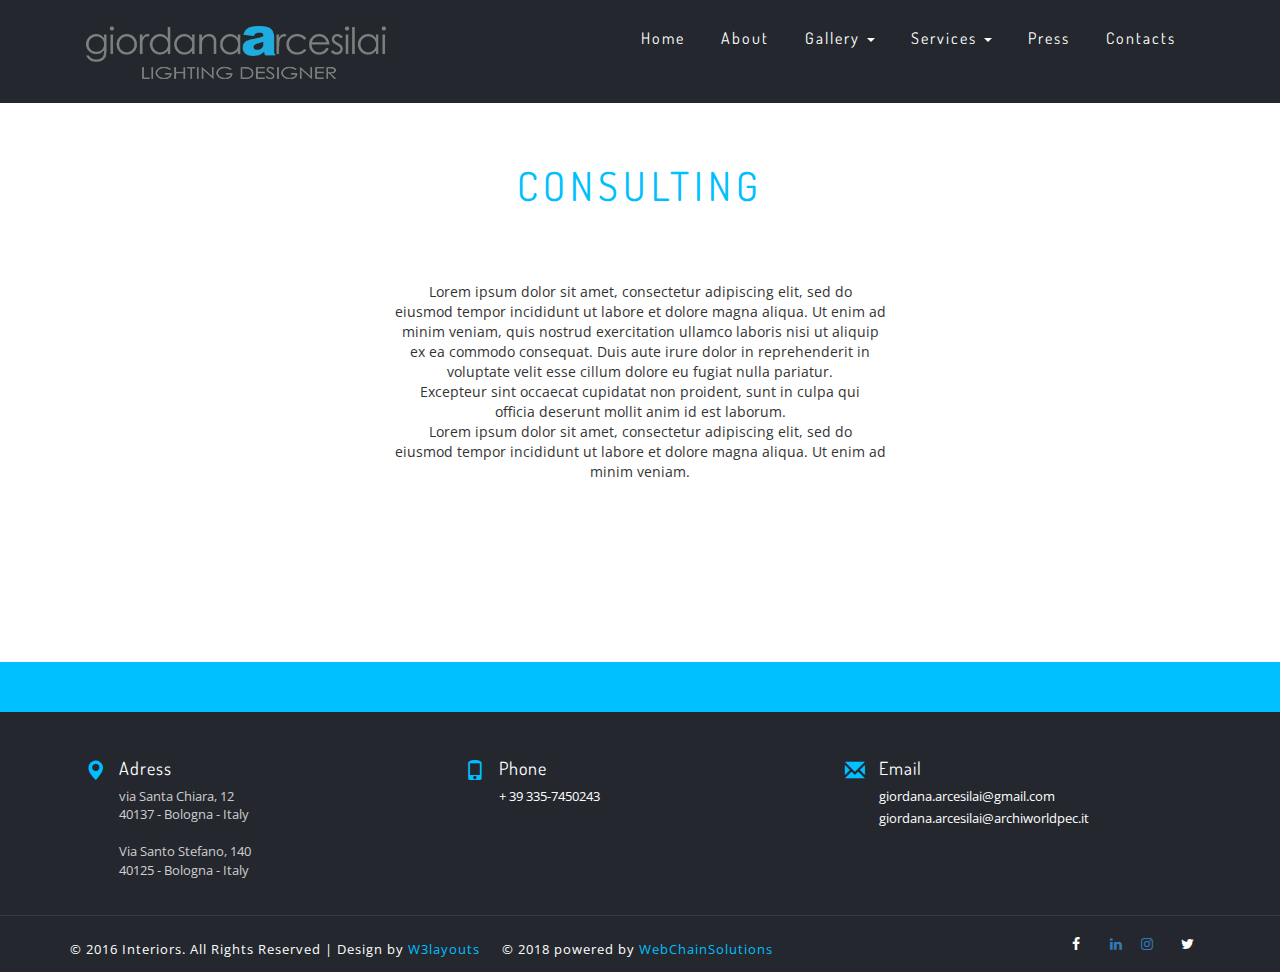
<file: consulting.html>
<!--
Author: W3layouts
Author URL: http://w3layouts.com
License: Creative Commons Attribution 3.0 Unported
License URL: http://creativecommons.org/licenses/by/3.0/
-->
<!DOCTYPE html>
<html lang="en">
<head>
<title>Interiors a Interior Design Category Bootstrap Responsive Website Template | About :: w3layouts</title>    
<link href="css/font-awesome.css" rel="stylesheet" type="text/css" media="all" /><!-- fontawesome -->     
<link href="css/bootstrap.css" rel="stylesheet" type="text/css" media="all" /><!-- Bootstrap stylesheet -->
<link href="css/style.css" rel="stylesheet" type="text/css" media="all" /><!-- stylesheet -->
<!-- meta tags -->
<meta name="viewport" content="width=device-width, initial-scale=1">
<meta http-equiv="Content-Type" content="text/html; charset=utf-8" />
<meta name="keywords" content="Interiors Responsive web template, Bootstrap Web Templates, Flat Web Templates, Android Compatible web template, 
Smartphone Compatible web template, free webdesigns for Nokia, Samsung, LG, Sony Ericsson, Motorola web design" />
<script type="application/x-javascript"> addEventListener("load", function() { setTimeout(hideURLbar, 0); }, false); function hideURLbar(){ window.scrollTo(0,1); } </script>
<!-- //meta tags -->
<!--fonts-->
<link href="//fonts.googleapis.com/css?family=Dosis:200,300,400,500,600,700,800&subset=latin-ext" rel="stylesheet">
<link href="//fonts.googleapis.com/css?family=Open+Sans" rel="stylesheet">
<!--//fonts-->
</head>
<body>
<!-- header -->
	<header>
		<div class="container">
			<!-- nav -->
			<nav class="navbar navbar-inverse">
			  <div class="container-fluid">
				<!-- Brand and toggle get grouped for better mobile display -->
				<div class="navbar-header">
				  <button type="button" class="navbar-toggle" data-toggle="collapse" data-target="#bs-example-navbar-collapse-1">
					<span class="sr-only">Toggle navigation</span>
					<span class="icon-bar"></span>
					<span class="icon-bar"></span>
					<span class="icon-bar"></span>
				  </button>
				<div class="logo">
					<a href="index.html"><img src="images/logoarch.png"></a>
				</div>	
				</div>

				<!-- Collect the nav links, forms, and other content for toggling -->
				<div class="collapse navbar-collapse" id="bs-example-navbar-collapse-1">
				  <ul class="nav navbar-nav">
					<li><a href="index.html">Home</a></li>
					<li ><a href="about.html">About</a></li>
					<li class="dropdown">
					  <a href="gallery.html" class="dropdown-toggle" data-toggle="dropdown">Gallery <b class="caret"></b></a>
					  <ul class="dropdown-menu">
						<li><a href="lighting_design.html">Lighting Design</a></li>
						<li><a href="product_design.html">Product Design</a></li>
					  </ul>
					</li>
					<li class="dropdown">
					  <a href="services.html" class="dropdown-toggle" data-toggle="dropdown">Services <b class="caret"></b></a>
					  <ul class="dropdown-menu">
						<li class="active"><a href="consulting.html">Consulting</a></li>
						<li><a href="education.html">Education</a></li>
					  </ul>
					</li>
					<li><a href="press.html">Press</a></li>
					<li><a href="contacts.html">Contacts</a></li>
				  </ul>
				</div>
				<!-- /.navbar-collapse -->
			  </div>
			  <!-- /.container-fluid -->
			</nav> 
			<!-- //nav -->
		</div>
	</header>
	<!-- //header -->

	
	<!-- main-content -->
		<div class="wthree-main-content">
		<h2 class="agile-inner-title">Consulting</h2>
	</br></br>
	<p>Lorem ipsum dolor sit amet, consectetur adipiscing elit, sed do </BR>
					eiusmod tempor incididunt ut labore et dolore magna aliqua. Ut enim ad </BR>
					minim veniam, quis nostrud exercitation ullamco laboris nisi ut aliquip</BR>
					ex ea commodo consequat. <span>Duis aute irure dolor in reprehenderit in </BR>
					voluptate velit esse cillum dolore eu fugiat nulla pariatur. </BR>
					Excepteur sint occaecat cupidatat non proident, sunt in culpa qui </BR>
					officia deserunt mollit anim id est laborum.</span></BR>
					<span>Lorem ipsum dolor sit amet, consectetur adipiscing elit, sed do </BR>
					eiusmod tempor incididunt ut labore et dolore magna aliqua. Ut enim ad </BR>
					minim veniam.</span></p>
	
	
	</br></br></br></br></br></br>
		</div>
	
	
		<!-- //main-content -->	
		
	<!-- newsletter -->
	<div class="w3layouts-newsletter">
		<div class="container">
			
			<div class="clearfix"> </div>
		</div>
	</div>
	<!-- //newsletter -->
	<!-- footer -->
	<footer>
	<div class="agileinfo-footer">
		<div class="container">
			<div class="agileits-footer-top">
					<div class="col-sm-4 w3ls-address-grid">
							<i class="glyphicon glyphicon-map-marker"></i>
							<div class="w3-address1">
								<h6>Adress</h6>
								<p>via Santa Chiara, 12
								</br>
									40137 - Bologna - Italy
									</br></br>
									Via Santo Stefano, 140
									</br>
									40125 - Bologna - Italy</p>
									
							</div>
							<div class="clearfix"> </div>
						</div>
						<div class="col-sm-4 w3ls-address-grid">
							<i class="glyphicon glyphicon-phone"></i>
							<div class="w3-address1">
							<h6>Phone</h6>
								<p><a href="tel:00393357450243">+ 39 335-7450243</p>
							</div>
							<div class="clearfix"> </div>
						</div>
						<div class="col-sm-4 w3ls-address-grid">
							<i class="glyphicon glyphicon-envelope"></i>
							<div class="w3-address1">
							<h6>Email</h6>
								<p><a href="mailto:info@example.com"> giordana.arcesilai@gmail.com</a></p>
								<p><a href="mailto:giordana.arcesilai@archiworldpec.it"> giordana.arcesilai@archiworldpec.it</a></p>
							</div>
							<div class="clearfix"> </div>
						</div>
						<div class="clearfix"> </div>
				</div>
				</div>
			<div class="agileits-footer-bottom">
				<div class="container">
					<p class="footer-class">&copy; 2016 Interiors. All Rights Reserved | Design by  <a href="http://w3layouts.com/" target="_blank">W3layouts</a> &emsp; &copy; 2018 powered by <a href="mailto:webchainsolutions@gmail.com" target="_blank">WebChainSolutions</a></p>
					<p> </p>
					<ul class="w3layouts-agileits-social">
						<li><a href="https://www.facebook.com/Il-Giardino-incontra-la-Luce-593814837367877/"><i class="fa fa-facebook"></i></a></li>
						<li><a href="https://it.linkedin.com/in/giordana-arcesilai-25398b1a"><i class="fa fa-linkedin"></i></a></li>
						<li><a href="https://insta-stalker.com/profile/giordanaarcesilai/"><i class="fa fa-instagram"></i></a></li>
						<li><a href="https://twitter.com/arcesilai"><i class="fa fa-twitter"></i></a></li>
						
						
					
					</ul>
			<div class="clearfix"> </div>
			</div>
		</div>
	</div>
	</footer>
	<!-- //footer -->

	
	<script type="text/javascript" src="js/jquery-2.1.4.min.js"></script><!-- Required-js -->
	<script src="js/bootstrap.min.js"></script><!-- jQuery (necessary for Bootstrap's JavaScript plugins) -->
	<!-- what we do hover effect -->
		<script type="text/javascript" src="js/jquery.iconmenu.js"></script>
			<script type="text/javascript">
				$(function() {
					$('#sti-menu').iconmenu();
				});
			</script>
	<!-- //what we do hover effect -->
	<!-- here stars scrolling icon -->
			<script type="text/javascript">
				$(document).ready(function() {
					/*
						var defaults = {
						containerID: 'toTop', // fading element id
						containerHoverID: 'toTopHover', // fading element hover id
						scrollSpeed: 1200,
						easingType: 'linear' 
						};
					*/
										
					$().UItoTop({ easingType: 'easeOutQuart' });
										
					});
			</script>
			<!-- start-smoth-scrolling -->
			<script type="text/javascript" src="js/move-top.js"></script>
			<script type="text/javascript" src="js/easing.js"></script>
			<script type="text/javascript">
				jQuery(document).ready(function($) {
					$(".scroll").click(function(event){		
						event.preventDefault();
						$('html,body').animate({scrollTop:$(this.hash).offset().top},1000);
					});
				});
			</script>
			<!-- start-smoth-scrolling -->
	<!-- //here ends scrolling icon -->	
</body>
</html>
</file>
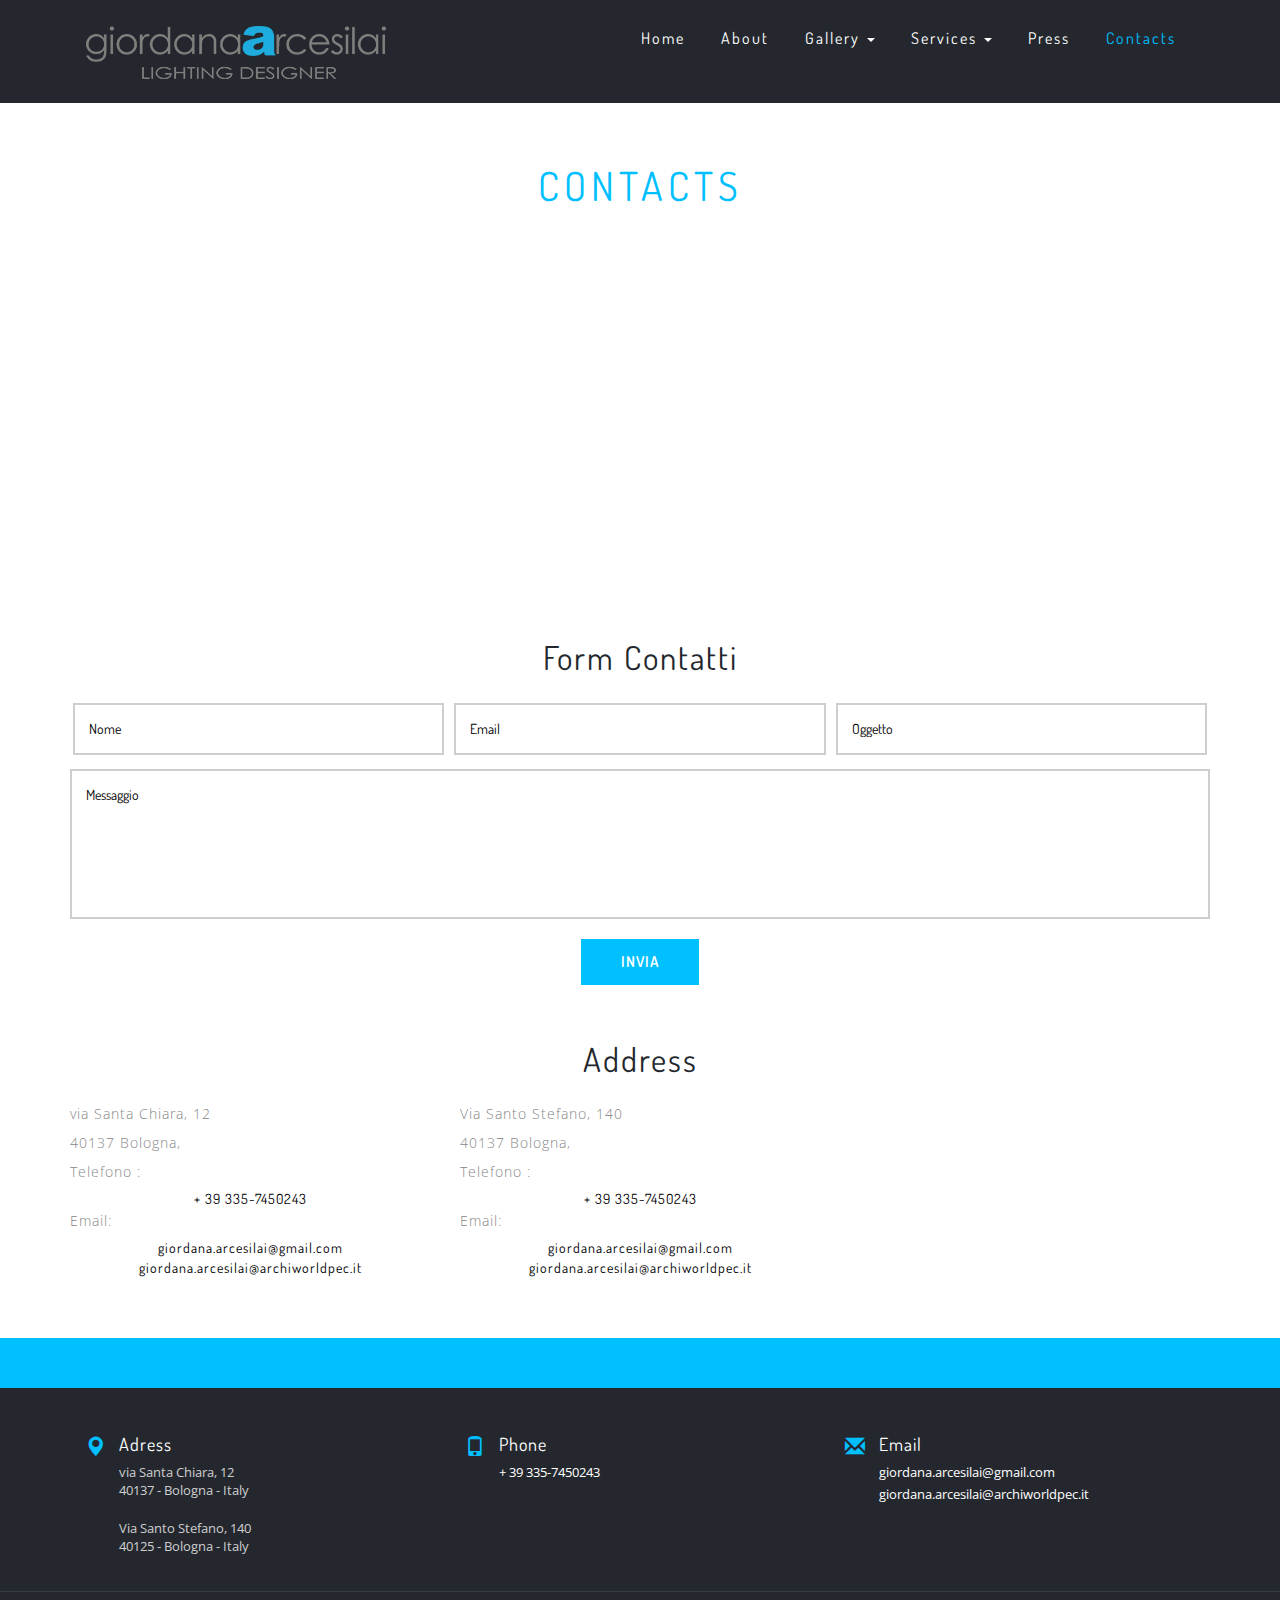
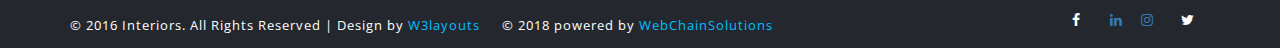
<file: contacts.html>
<!--
Author: W3layouts
Author URL: http://w3layouts.com
License: Creative Commons Attribution 3.0 Unported
License URL: http://creativecommons.org/licenses/by/3.0/
-->
<!DOCTYPE html>
<html lang="en">
<head>
<title>Interiors a Interior Design Category Bootstrap Responsive Website Template | About :: w3layouts</title>    
<link href="css/font-awesome.css" rel="stylesheet" type="text/css" media="all" /><!-- fontawesome -->     
<link href="css/bootstrap.css" rel="stylesheet" type="text/css" media="all" /><!-- Bootstrap stylesheet -->
<link href="css/style.css" rel="stylesheet" type="text/css" media="all" /><!-- stylesheet -->
<!-- meta tags -->
<meta name="viewport" content="width=device-width, initial-scale=1">
<meta http-equiv="Content-Type" content="text/html; charset=utf-8" />
<meta name="keywords" content="Interiors Responsive web template, Bootstrap Web Templates, Flat Web Templates, Android Compatible web template, 
Smartphone Compatible web template, free webdesigns for Nokia, Samsung, LG, Sony Ericsson, Motorola web design" />
<script type="application/x-javascript"> addEventListener("load", function() { setTimeout(hideURLbar, 0); }, false); function hideURLbar(){ window.scrollTo(0,1); } </script>
<!-- //meta tags -->
<!--fonts-->
<link href="//fonts.googleapis.com/css?family=Dosis:200,300,400,500,600,700,800&subset=latin-ext" rel="stylesheet">
<link href="//fonts.googleapis.com/css?family=Open+Sans" rel="stylesheet">
<!--//fonts-->
</head>
<body>
<!-- header -->
	<header>
		<div class="container">
			<!-- nav -->
			<nav class="navbar navbar-inverse">
			  <div class="container-fluid">
				<!-- Brand and toggle get grouped for better mobile display -->
				<div class="navbar-header">
				  <button type="button" class="navbar-toggle" data-toggle="collapse" data-target="#bs-example-navbar-collapse-1">
					<span class="sr-only">Toggle navigation</span>
					<span class="icon-bar"></span>
					<span class="icon-bar"></span>
					<span class="icon-bar"></span>
				  </button>
				<div class="logo">
					<a href="index.html"><img src="images/logoarch.png"></a>
				</div>	
				</div>

				<!-- Collect the nav links, forms, and other content for toggling -->
				<div class="collapse navbar-collapse" id="bs-example-navbar-collapse-1">
				  <ul class="nav navbar-nav">
					<li><a href="index.html">Home</a></li>
					<li ><a href="about.html">About</a></li>
					<li class="dropdown">
					  <a href="gallery.html" class="dropdown-toggle" data-toggle="dropdown">Gallery <b class="caret"></b></a>
					  <ul class="dropdown-menu">
						<li><a href="lighting_design.html">Lighting Design</a></li>
						<li><a href="product_design.html">Product Design</a></li>
					  </ul>
					</li>
					<li class="dropdown">
					  <a href="services.html" class="dropdown-toggle" data-toggle="dropdown">Services <b class="caret"></b></a>
					  <ul class="dropdown-menu">
						<li><a href="consulting.html">Consulting</a></li>
						<li><a href="education.html">Education</a></li>
					  </ul>
					</li>
					<li ><a href="press.html">Press</a></li>
					<li class="active"><a href="contacts.html">Contacts</a></li>
				  </ul>
				</div>
				<!-- /.navbar-collapse -->
			  </div>
			  <!-- /.container-fluid -->
			</nav> 
			<!-- //nav -->
		</div>
	</header>
	<!-- //header -->

	
<!-- main-content -->
		<div class="wthree-main-content">
			<!-- contact -->
	<div class="contact">
		<div class="container">	
		<h2 class="agile-inner-title">Contacts</h2>
			<div class="w3l-map">
				<iframe src="https://www.google.com/maps/embed?pb=!1m18!1m12!1m3!1d2846.6073072858712!2d11.354310950159599!3d44.4822215063441!2m3!1f0!2f0!3f0!3m2!1i1024!2i768!4f13.1!3m3!1m2!1s0x477fd4cdd6bae797%3A0x86a9945af5784014!2sVia+Santa+Chiara%2C+12%2C+40137+Bologna+BO!5e0!3m2!1sit!2sit!4v1525751418705" frameborder="0" style="border:0" allowfullscreen></iframe>
			</div>
			<div class="contact-form">
				<h3 class="agileits-branch">Form Contatti</h3>
				<form action="#" method="get">
					<input type="text" name="Nome" placeholder="Nome" required="">
					<input type="email" name="Email" placeholder="Email" required="">
					<input type="text" name="Oggetto" placeholder="Oggetto" required="">
					<textarea name="Message" placeholder="Messaggio" required=""></textarea>
					<input type="submit" value="Invia">
				</form>
			</div>
			<div class="address">
				<h3 class="agileits-branch text-center">Address</h3>
						<div class="row">
							<div class="col-md-4 w3-agileits-location">
								
								<p>via Santa Chiara, 12 </p>
								<p>40137 Bologna,</p>
								<p>Telefono :</p> <a href="tel:00393357450243">+ 39 335-7450243</a>
								<p>Email:</p><a href="mailto:giordana.arcesilai@gmail.com">giordana.arcesilai@gmail.com</a>
								<a href="mailto:giordana.arcesilai@archiworldpec.it"> giordana.arcesilai@archiworldpec.it</a>
							</div>
					<div class="col-md-4 w3-agileits-location">
								
								<p>Via Santo Stefano, 140</p>
								<p>40137 Bologna,</p>
									<p>Telefono :</p> <a href="tel:00393357450243">+ 39 335-7450243</a>
								<p>Email:</p><a href="mailto:giordana.arcesilai@gmail.com">giordana.arcesilai@gmail.com</a>
								<a href="mailto:giordana.arcesilai@archiworldpec.it"> giordana.arcesilai@archiworldpec.it</a>
							</div>
							<div class="clearfix"> </div>
						</div>
					</div>
		</div> 			
	</div>
	<!-- //contact -->
		</div>
		<!-- //main-content -->	
		
	<!-- newsletter -->
	<div class="w3layouts-newsletter">
		<div class="container">
			
			<div class="clearfix"> </div>
		</div>
	</div>
	<!-- //newsletter -->
	<!-- footer -->
	<footer>
	<div class="agileinfo-footer">
		<div class="container">
			<div class="agileits-footer-top">
					<div class="col-sm-4 w3ls-address-grid">
							<i class="glyphicon glyphicon-map-marker"></i>
							<div class="w3-address1">
								<h6>Adress</h6>
								<p>via Santa Chiara, 12
								</br>
									40137 - Bologna - Italy
									</br></br>
									Via Santo Stefano, 140
									</br>
									40125 - Bologna - Italy</p>
									
							</div>
							<div class="clearfix"> </div>
						</div>
						<div class="col-sm-4 w3ls-address-grid">
							<i class="glyphicon glyphicon-phone"></i>
							<div class="w3-address1">
							<h6>Phone</h6>
								<p><a href="tel:00393357450243">+ 39 335-7450243</p>
							</div>
							<div class="clearfix"> </div>
						</div>
						<div class="col-sm-4 w3ls-address-grid">
							<i class="glyphicon glyphicon-envelope"></i>
							<div class="w3-address1">
							<h6>Email</h6>
								<p><a href="mailto:info@example.com"> giordana.arcesilai@gmail.com</a></p>
								<p><a href="mailto:giordana.arcesilai@archiworldpec.it"> giordana.arcesilai@archiworldpec.it</a></p>
							</div>
							<div class="clearfix"> </div>
						</div>
						<div class="clearfix"> </div>
				</div>
				</div>
			<div class="agileits-footer-bottom">
				<div class="container">
					<p class="footer-class">&copy; 2016 Interiors. All Rights Reserved | Design by  <a href="http://w3layouts.com/" target="_blank">W3layouts</a> &emsp; &copy; 2018 powered by <a href="mailto:webchainsolutions@gmail.com" target="_blank">WebChainSolutions</a></p>
					<p> </p>
					<ul class="w3layouts-agileits-social">
						<li><a href="https://www.facebook.com/Il-Giardino-incontra-la-Luce-593814837367877/"><i class="fa fa-facebook"></i></a></li>
						<li><a href="https://it.linkedin.com/in/giordana-arcesilai-25398b1a"><i class="fa fa-linkedin"></i></a></li>
						<li><a href="https://insta-stalker.com/profile/giordanaarcesilai/"><i class="fa fa-instagram"></i></a></li>
						<li><a href="https://twitter.com/arcesilai"><i class="fa fa-twitter"></i></a></li>
						
					
					</ul>
			<div class="clearfix"> </div>
			</div>
		</div>
	</div>
	</footer>
	<!-- //footer -->

	
	<script type="text/javascript" src="js/jquery-2.1.4.min.js"></script><!-- Required-js -->
	<script src="js/bootstrap.min.js"></script><!-- jQuery (necessary for Bootstrap's JavaScript plugins) -->
	<!-- what we do hover effect -->
		<script type="text/javascript" src="js/jquery.iconmenu.js"></script>
			<script type="text/javascript">
				$(function() {
					$('#sti-menu').iconmenu();
				});
			</script>
	<!-- //what we do hover effect -->
	<!-- here stars scrolling icon -->
			<script type="text/javascript">
				$(document).ready(function() {
					/*
						var defaults = {
						containerID: 'toTop', // fading element id
						containerHoverID: 'toTopHover', // fading element hover id
						scrollSpeed: 1200,
						easingType: 'linear' 
						};
					*/
										
					$().UItoTop({ easingType: 'easeOutQuart' });
										
					});
			</script>
			<!-- start-smoth-scrolling -->
			<script type="text/javascript" src="js/move-top.js"></script>
			<script type="text/javascript" src="js/easing.js"></script>
			<script type="text/javascript">
				jQuery(document).ready(function($) {
					$(".scroll").click(function(event){		
						event.preventDefault();
						$('html,body').animate({scrollTop:$(this.hash).offset().top},1000);
					});
				});
			</script>
			<!-- start-smoth-scrolling -->
	<!-- //here ends scrolling icon -->	
</body>
</html>
</file>
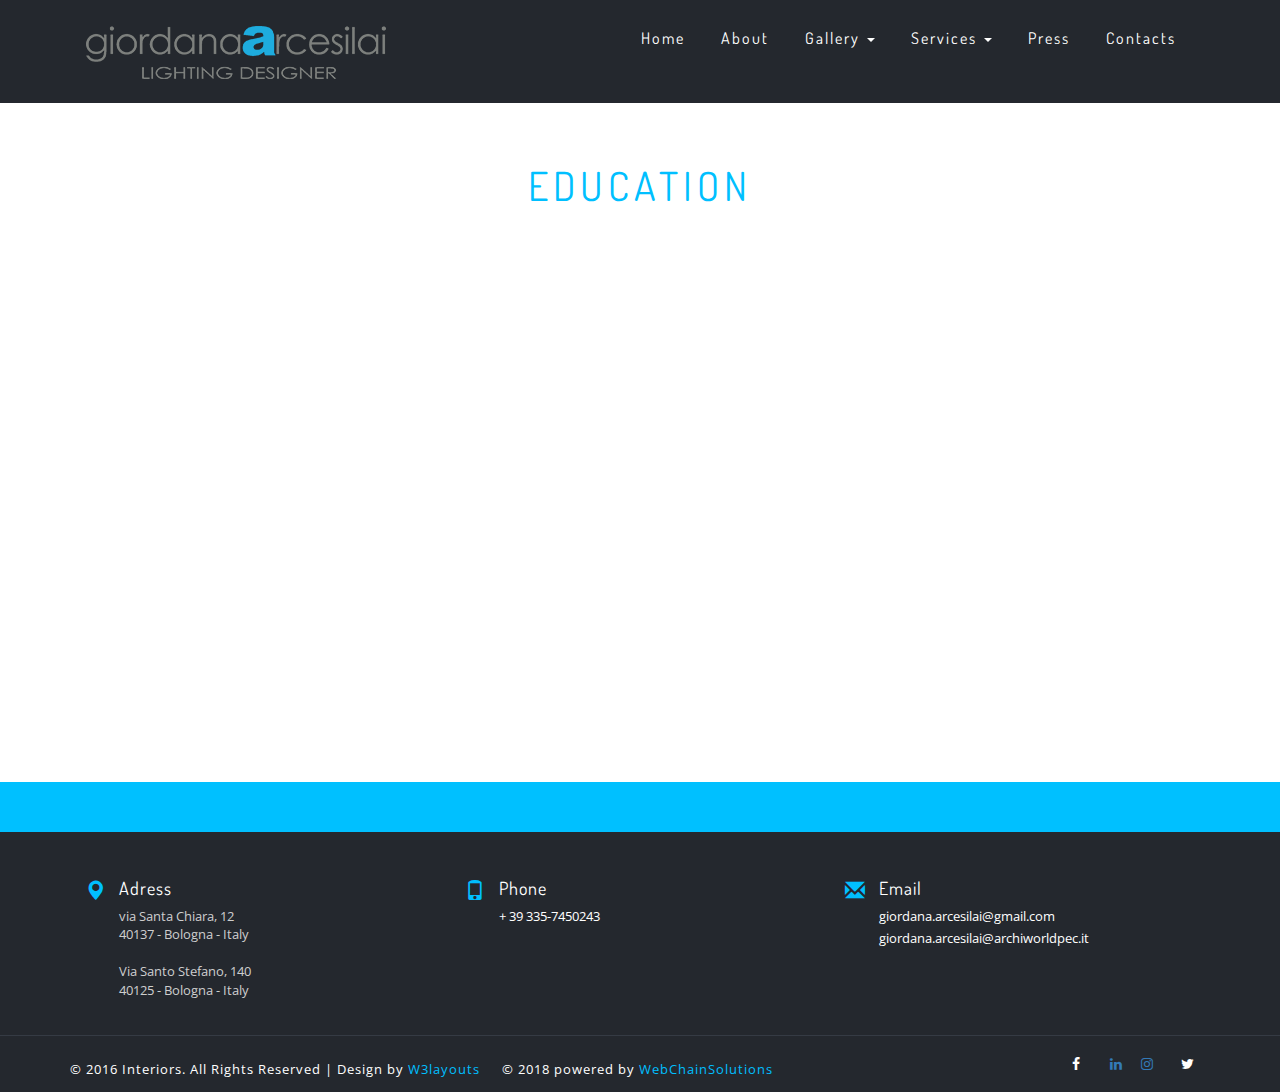
<file: education.html>
<!--
Author: W3layouts
Author URL: http://w3layouts.com
License: Creative Commons Attribution 3.0 Unported
License URL: http://creativecommons.org/licenses/by/3.0/
-->
<!DOCTYPE html>
<html lang="en">
<head>
<title>Interiors a Interior Design Category Bootstrap Responsive Website Template | About :: w3layouts</title>    
<link href="css/font-awesome.css" rel="stylesheet" type="text/css" media="all" /><!-- fontawesome -->     
<link href="css/bootstrap.css" rel="stylesheet" type="text/css" media="all" /><!-- Bootstrap stylesheet -->
<link href="css/style.css" rel="stylesheet" type="text/css" media="all" /><!-- stylesheet -->
<!-- meta tags -->
<meta name="viewport" content="width=device-width, initial-scale=1">
<meta http-equiv="Content-Type" content="text/html; charset=utf-8" />
<meta name="keywords" content="Interiors Responsive web template, Bootstrap Web Templates, Flat Web Templates, Android Compatible web template, 
Smartphone Compatible web template, free webdesigns for Nokia, Samsung, LG, Sony Ericsson, Motorola web design" />
<script type="application/x-javascript"> addEventListener("load", function() { setTimeout(hideURLbar, 0); }, false); function hideURLbar(){ window.scrollTo(0,1); } </script>
<!-- //meta tags -->
<!--fonts-->
<link href="//fonts.googleapis.com/css?family=Dosis:200,300,400,500,600,700,800&subset=latin-ext" rel="stylesheet">
<link href="//fonts.googleapis.com/css?family=Open+Sans" rel="stylesheet">
<!--//fonts-->
</head>
<body>
<!-- header -->
	<header>
		<div class="container">
			<!-- nav -->
			<nav class="navbar navbar-inverse">
			  <div class="container-fluid">
				<!-- Brand and toggle get grouped for better mobile display -->
				<div class="navbar-header">
				  <button type="button" class="navbar-toggle" data-toggle="collapse" data-target="#bs-example-navbar-collapse-1">
					<span class="sr-only">Toggle navigation</span>
					<span class="icon-bar"></span>
					<span class="icon-bar"></span>
					<span class="icon-bar"></span>
				  </button>
				<div class="logo">
					<a href="index.html"><img src="images/logoarch.png"></a>
				</div>	
				</div>

				<!-- Collect the nav links, forms, and other content for toggling -->
				<div class="collapse navbar-collapse" id="bs-example-navbar-collapse-1">
				  <ul class="nav navbar-nav">
					<li><a href="index.html">Home</a></li>
					<li ><a href="about.html">About</a></li>
					<li class="dropdown">
					  <a href="gallery.html" class="dropdown-toggle" data-toggle="dropdown">Gallery <b class="caret"></b></a>
					  <ul class="dropdown-menu">
						<li><a href="lighting_design.html">Lighting Design</a></li>
						<li><a href="product_design.html">Product Design</a></li>
					  </ul>
					</li>
					<li class="dropdown">
					  <a href="services.html" class="dropdown-toggle" data-toggle="dropdown">Services <b class="caret"></b></a>
					  <ul class="dropdown-menu">
						<li><a href="consulting.html">Consulting</a></li>
						<li class="active"><a href="education.html">Education</a></li>
					  </ul>
					</li>
					<li><a href="press.html">Press</a></li>
					<li><a href="contacts.html">Contacts</a></li>
				  </ul>
				</div>
				<!-- /.navbar-collapse -->
			  </div>
			  <!-- /.container-fluid -->
			</nav> 
			<!-- //nav -->
		</div>
	</header>
	<!-- //header -->

	
	<!-- main-content -->
		<div class="wthree-main-content">
		<h2 class="agile-inner-title">Education</h2>
	</br></br></br></br></br></br></br></br></br></br></br></br></br></br></br></br></br></br></br></br></br></br></br></br>
		</div
	
	
		<!-- //main-content -->	
		
	<!-- newsletter -->
	<div class="w3layouts-newsletter">
		<div class="container">
			
			<div class="clearfix"> </div>
		</div>
	</div>
	<!-- //newsletter -->
	<!-- footer -->
	<footer>
	<div class="agileinfo-footer">
		<div class="container">
			<div class="agileits-footer-top">
					<div class="col-sm-4 w3ls-address-grid">
							<i class="glyphicon glyphicon-map-marker"></i>
							<div class="w3-address1">
								<h6>Adress</h6>
								<p>via Santa Chiara, 12
								</br>
									40137 - Bologna - Italy
									</br></br>
									Via Santo Stefano, 140
									</br>
									40125 - Bologna - Italy</p>
									
							</div>
							<div class="clearfix"> </div>
						</div>
						<div class="col-sm-4 w3ls-address-grid">
							<i class="glyphicon glyphicon-phone"></i>
							<div class="w3-address1">
							<h6>Phone</h6>
								<p><a href="tel:00393357450243">+ 39 335-7450243</p>
							</div>
							<div class="clearfix"> </div>
						</div>
						<div class="col-sm-4 w3ls-address-grid">
							<i class="glyphicon glyphicon-envelope"></i>
							<div class="w3-address1">
							<h6>Email</h6>
								<p><a href="mailto:info@example.com"> giordana.arcesilai@gmail.com</a></p>
								<p><a href="mailto:giordana.arcesilai@archiworldpec.it"> giordana.arcesilai@archiworldpec.it</a></p>
							</div>
							<div class="clearfix"> </div>
						</div>
						<div class="clearfix"> </div>
				</div>
				</div>
			<div class="agileits-footer-bottom">
				<div class="container">
					<p class="footer-class">&copy; 2016 Interiors. All Rights Reserved | Design by  <a href="http://w3layouts.com/" target="_blank">W3layouts</a> &emsp; &copy; 2018 powered by <a href="mailto:webchainsolutions@gmail.com" target="_blank">WebChainSolutions</a></p>
					<p> </p>
					<ul class="w3layouts-agileits-social">
						<li><a href="https://www.facebook.com/Il-Giardino-incontra-la-Luce-593814837367877/"><i class="fa fa-facebook"></i></a></li>
						<li><a href="https://it.linkedin.com/in/giordana-arcesilai-25398b1a"><i class="fa fa-linkedin"></i></a></li>
						<li><a href="https://insta-stalker.com/profile/giordanaarcesilai/"><i class="fa fa-instagram"></i></a></li>
						<li><a href="https://twitter.com/arcesilai"><i class="fa fa-twitter"></i></a></li>
						
						
					
					</ul>
			<div class="clearfix"> </div>
			</div>
		</div>
	</div>
	</footer>
	<!-- //footer -->

	
	<script type="text/javascript" src="js/jquery-2.1.4.min.js"></script><!-- Required-js -->
	<script src="js/bootstrap.min.js"></script><!-- jQuery (necessary for Bootstrap's JavaScript plugins) -->
	<!-- what we do hover effect -->
		<script type="text/javascript" src="js/jquery.iconmenu.js"></script>
			<script type="text/javascript">
				$(function() {
					$('#sti-menu').iconmenu();
				});
			</script>
	<!-- //what we do hover effect -->
	<!-- here stars scrolling icon -->
			<script type="text/javascript">
				$(document).ready(function() {
					/*
						var defaults = {
						containerID: 'toTop', // fading element id
						containerHoverID: 'toTopHover', // fading element hover id
						scrollSpeed: 1200,
						easingType: 'linear' 
						};
					*/
										
					$().UItoTop({ easingType: 'easeOutQuart' });
										
					});
			</script>
			<!-- start-smoth-scrolling -->
			<script type="text/javascript" src="js/move-top.js"></script>
			<script type="text/javascript" src="js/easing.js"></script>
			<script type="text/javascript">
				jQuery(document).ready(function($) {
					$(".scroll").click(function(event){		
						event.preventDefault();
						$('html,body').animate({scrollTop:$(this.hash).offset().top},1000);
					});
				});
			</script>
			<!-- start-smoth-scrolling -->
	<!-- //here ends scrolling icon -->	
</body>
</html>
</file>
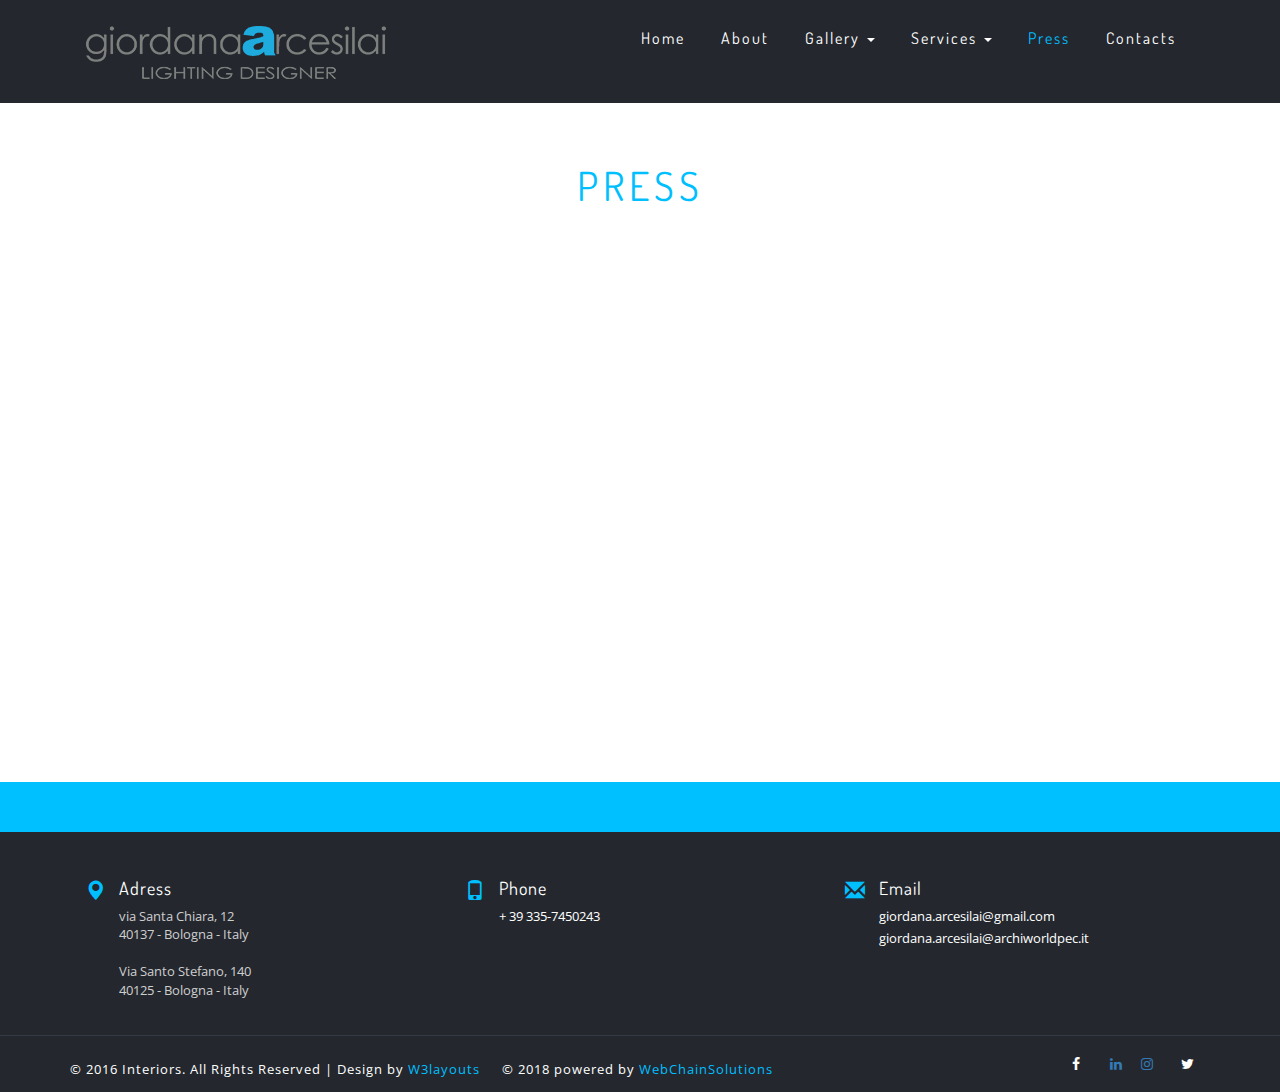
<file: press.html>
<!--
Author: W3layouts
Author URL: http://w3layouts.com
License: Creative Commons Attribution 3.0 Unported
License URL: http://creativecommons.org/licenses/by/3.0/
-->
<!DOCTYPE html>
<html lang="en">
<head>
<title>Interiors a Interior Design Category Bootstrap Responsive Website Template | About :: w3layouts</title>    
<link href="css/font-awesome.css" rel="stylesheet" type="text/css" media="all" /><!-- fontawesome -->     
<link href="css/bootstrap.css" rel="stylesheet" type="text/css" media="all" /><!-- Bootstrap stylesheet -->
<link href="css/style.css" rel="stylesheet" type="text/css" media="all" /><!-- stylesheet -->
<!-- meta tags -->
<meta name="viewport" content="width=device-width, initial-scale=1">
<meta http-equiv="Content-Type" content="text/html; charset=utf-8" />
<meta name="keywords" content="Interiors Responsive web template, Bootstrap Web Templates, Flat Web Templates, Android Compatible web template, 
Smartphone Compatible web template, free webdesigns for Nokia, Samsung, LG, Sony Ericsson, Motorola web design" />
<script type="application/x-javascript"> addEventListener("load", function() { setTimeout(hideURLbar, 0); }, false); function hideURLbar(){ window.scrollTo(0,1); } </script>
<!-- //meta tags -->
<!--fonts-->
<link href="//fonts.googleapis.com/css?family=Dosis:200,300,400,500,600,700,800&subset=latin-ext" rel="stylesheet">
<link href="//fonts.googleapis.com/css?family=Open+Sans" rel="stylesheet">
<!--//fonts-->
</head>
<body>
<!-- header -->
	<header>
		<div class="container">
			<!-- nav -->
			<nav class="navbar navbar-inverse">
			  <div class="container-fluid">
				<!-- Brand and toggle get grouped for better mobile display -->
				<div class="navbar-header">
				  <button type="button" class="navbar-toggle" data-toggle="collapse" data-target="#bs-example-navbar-collapse-1">
					<span class="sr-only">Toggle navigation</span>
					<span class="icon-bar"></span>
					<span class="icon-bar"></span>
					<span class="icon-bar"></span>
				  </button>
				<div class="logo">
					<a href="index.html"><img src="images/logoarch.png"></a>
				</div>	
				</div>

				<!-- Collect the nav links, forms, and other content for toggling -->
				<div class="collapse navbar-collapse" id="bs-example-navbar-collapse-1">
				  <ul class="nav navbar-nav">
					<li><a href="index.html">Home</a></li>
					<li ><a href="about.html">About</a></li>
					<li class="dropdown">
					  <a href="gallery.html" class="dropdown-toggle" data-toggle="dropdown">Gallery <b class="caret"></b></a>
					  <ul class="dropdown-menu">
						<li><a href="lighting_design.html">Lighting Design</a></li>
						<li><a href="product_design.html">Product Design</a></li>
					  </ul>
					</li>
					<li class="dropdown">
					  <a href="services.html" class="dropdown-toggle" data-toggle="dropdown">Services <b class="caret"></b></a>
					  <ul class="dropdown-menu">
						<li><a href="consulting.html">Consulting</a></li>
						<li><a href="education.html">Education</a></li>
					  </ul>
					</li>
					<li class="active"><a href="press.html">Press</a></li>
					<li><a href="contacts.html">Contacts</a></li>
				  </ul>
				</div>
				<!-- /.navbar-collapse -->
			  </div>
			  <!-- /.container-fluid -->
			</nav> 
			<!-- //nav -->
		</div>
	</header>
	<!-- //header -->

	
	<!-- main-content -->
		<div class="wthree-main-content">
		<h2 class="agile-inner-title">Press</h2>
	</br></br></br></br></br></br></br></br></br></br></br></br></br></br></br></br></br></br></br></br></br></br></br></br>
		</div
	
	
		<!-- //main-content -->	
		
	<!-- newsletter -->
	<div class="w3layouts-newsletter">
		<div class="container">
			
			<div class="clearfix"> </div>
		</div>
	</div>
	<!-- //newsletter -->
	<!-- footer -->
	<footer>
	<div class="agileinfo-footer">
		<div class="container">
			<div class="agileits-footer-top">
					<div class="col-sm-4 w3ls-address-grid">
							<i class="glyphicon glyphicon-map-marker"></i>
							<div class="w3-address1">
								<h6>Adress</h6>
								<p>via Santa Chiara, 12
								</br>
									40137 - Bologna - Italy
									</br></br>
									Via Santo Stefano, 140
									</br>
									40125 - Bologna - Italy</p>
									
							</div>
							<div class="clearfix"> </div>
						</div>
						<div class="col-sm-4 w3ls-address-grid">
							<i class="glyphicon glyphicon-phone"></i>
							<div class="w3-address1">
							<h6>Phone</h6>
								<p><a href="tel:00393357450243">+ 39 335-7450243</p>
							</div>
							<div class="clearfix"> </div>
						</div>
						<div class="col-sm-4 w3ls-address-grid">
							<i class="glyphicon glyphicon-envelope"></i>
							<div class="w3-address1">
							<h6>Email</h6>
								<p><a href="mailto:info@example.com"> giordana.arcesilai@gmail.com</a></p>
								<p><a href="mailto:giordana.arcesilai@archiworldpec.it"> giordana.arcesilai@archiworldpec.it</a></p>
							</div>
							<div class="clearfix"> </div>
						</div>
						<div class="clearfix"> </div>
				</div>
				</div>
			<div class="agileits-footer-bottom">
				<div class="container">
					<p class="footer-class">&copy; 2016 Interiors. All Rights Reserved | Design by  <a href="http://w3layouts.com/" target="_blank">W3layouts</a> &emsp; &copy; 2018 powered by <a href="mailto:webchainsolutions@gmail.com" target="_blank">WebChainSolutions</a></p>
					<p> </p>
					<ul class="w3layouts-agileits-social">
						<li><a href="https://www.facebook.com/Il-Giardino-incontra-la-Luce-593814837367877/"><i class="fa fa-facebook"></i></a></li>
						<li><a href="https://it.linkedin.com/in/giordana-arcesilai-25398b1a"><i class="fa fa-linkedin"></i></a></li>
						<li><a href="https://insta-stalker.com/profile/giordanaarcesilai/"><i class="fa fa-instagram"></i></a></li>
						<li><a href="https://twitter.com/arcesilai"><i class="fa fa-twitter"></i></a></li>
						
					
					</ul>
			<div class="clearfix"> </div>
			</div>
		</div>
	</div>
	</footer>
	<!-- //footer -->

	
	<script type="text/javascript" src="js/jquery-2.1.4.min.js"></script><!-- Required-js -->
	<script src="js/bootstrap.min.js"></script><!-- jQuery (necessary for Bootstrap's JavaScript plugins) -->
	<!-- what we do hover effect -->
		<script type="text/javascript" src="js/jquery.iconmenu.js"></script>
			<script type="text/javascript">
				$(function() {
					$('#sti-menu').iconmenu();
				});
			</script>
	<!-- //what we do hover effect -->
	<!-- here stars scrolling icon -->
			<script type="text/javascript">
				$(document).ready(function() {
					/*
						var defaults = {
						containerID: 'toTop', // fading element id
						containerHoverID: 'toTopHover', // fading element hover id
						scrollSpeed: 1200,
						easingType: 'linear' 
						};
					*/
										
					$().UItoTop({ easingType: 'easeOutQuart' });
										
					});
			</script>
			<!-- start-smoth-scrolling -->
			<script type="text/javascript" src="js/move-top.js"></script>
			<script type="text/javascript" src="js/easing.js"></script>
			<script type="text/javascript">
				jQuery(document).ready(function($) {
					$(".scroll").click(function(event){		
						event.preventDefault();
						$('html,body').animate({scrollTop:$(this.hash).offset().top},1000);
					});
				});
			</script>
			<!-- start-smoth-scrolling -->
	<!-- //here ends scrolling icon -->	
</body>
</html>
</file>
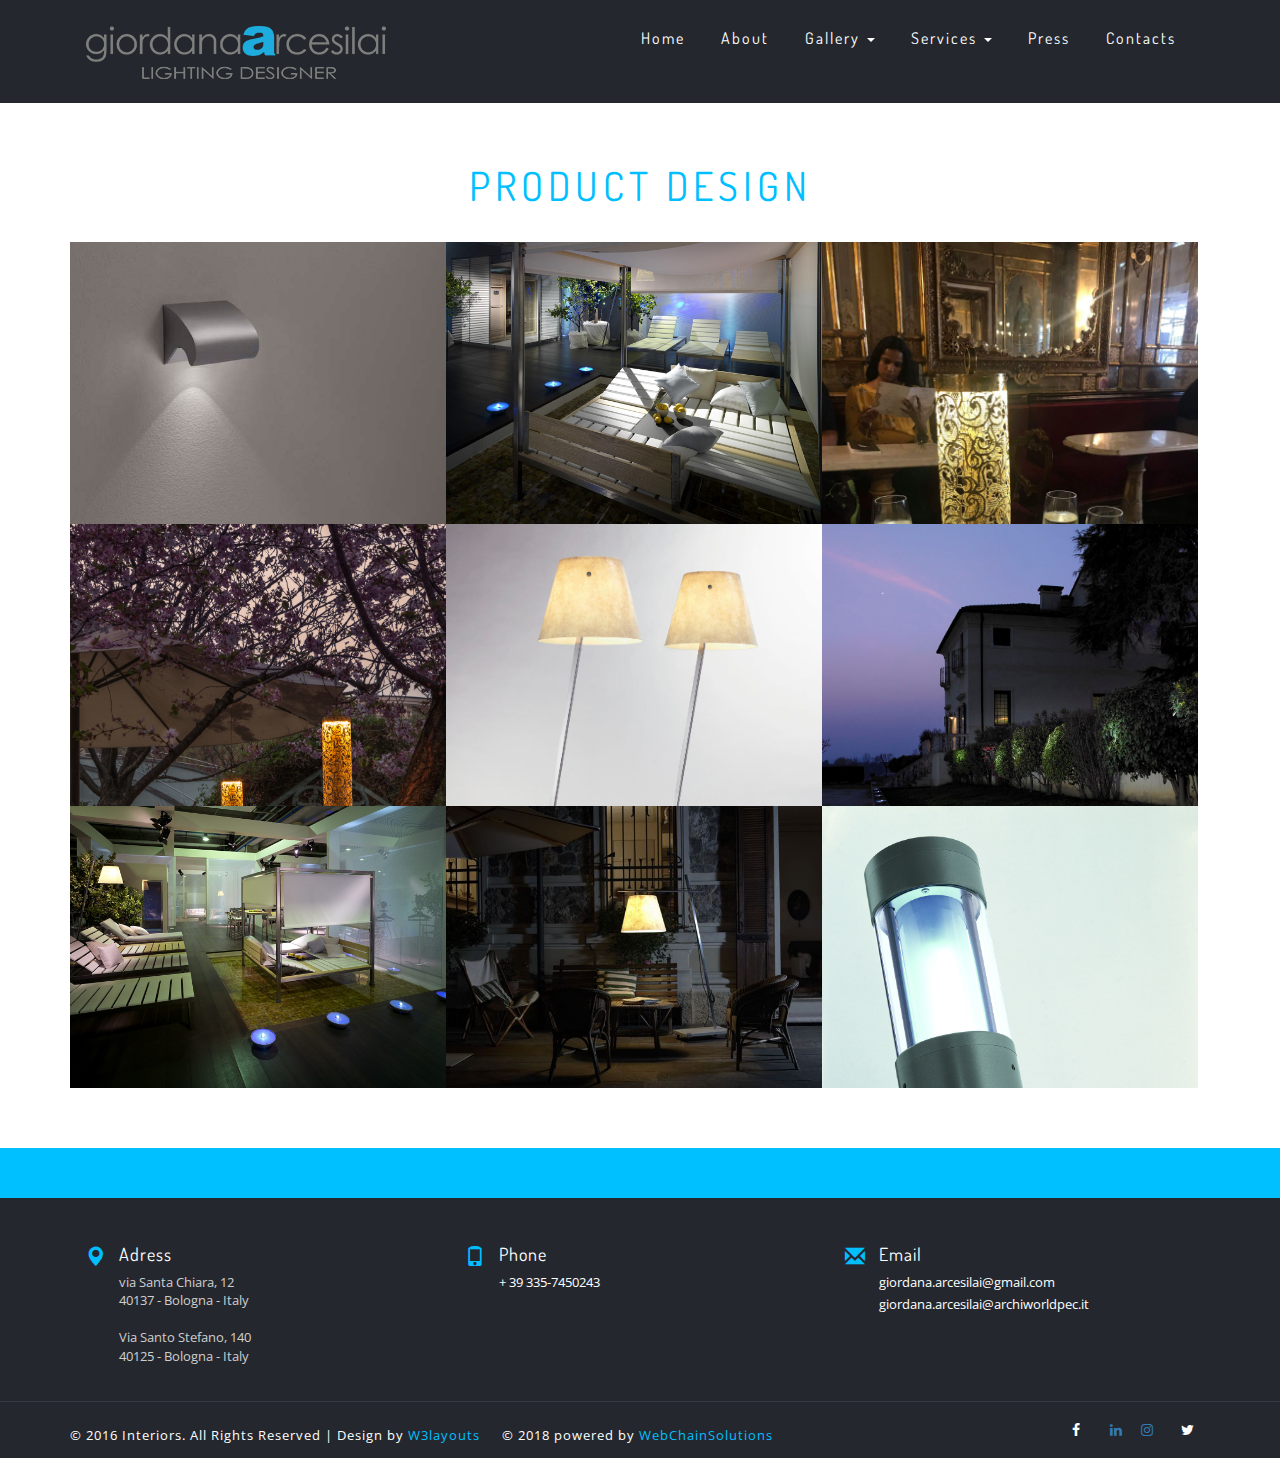
<file: product_design.html>
<!--
Author: W3layouts
Author URL: http://w3layouts.com
License: Creative Commons Attribution 3.0 Unported
License URL: http://creativecommons.org/licenses/by/3.0/
-->
<!DOCTYPE html>
<html lang="en">
<head>
<title>Interiors a Interior Design Category Bootstrap Responsive Website Template | Gallery :: w3layouts</title>    
<link href="css/font-awesome.css" rel="stylesheet" type="text/css" media="all" /><!-- fontawesome -->     
<link href="css/bootstrap.css" rel="stylesheet" type="text/css" media="all" /><!-- Bootstrap stylesheet -->
<link rel="stylesheet" href="css/chocolat.css" type="text/css" media="screen"><!-- chocolate css for gallery light box-->
<link href="css/style.css" rel="stylesheet" type="text/css" media="all" /><!-- stylesheet -->
<!-- meta tags -->
<meta name="viewport" content="width=device-width, initial-scale=1">
<meta http-equiv="Content-Type" content="text/html; charset=utf-8" />
<meta name="keywords" content="Interiors Responsive web template, Bootstrap Web Templates, Flat Web Templates, Android Compatible web template, 
Smartphone Compatible web template, free webdesigns for Nokia, Samsung, LG, Sony Ericsson, Motorola web design" />
<script type="application/x-javascript"> addEventListener("load", function() { setTimeout(hideURLbar, 0); }, false); function hideURLbar(){ window.scrollTo(0,1); } </script>
<!-- //meta tags -->
<!--fonts-->
<link href="//fonts.googleapis.com/css?family=Dosis:200,300,400,500,600,700,800&subset=latin-ext" rel="stylesheet">
<link href="//fonts.googleapis.com/css?family=Open+Sans" rel="stylesheet">
<!--//fonts-->
</head>
<body>
<!-- header -->
	<header>
		<div class="container">
			<!-- nav -->
			<nav class="navbar navbar-inverse">
			  <div class="container-fluid">
				<!-- Brand and toggle get grouped for better mobile display -->
				<div class="navbar-header">
				  <button type="button" class="navbar-toggle" data-toggle="collapse" data-target="#bs-example-navbar-collapse-1">
					<span class="sr-only">Toggle navigation</span>
					<span class="icon-bar"></span>
					<span class="icon-bar"></span>
					<span class="icon-bar"></span>
				  </button>
				<div class="logo">
					<a href="index.html"><img src="images/logoarch.png"></a>
				</div>	
				</div>

				<!-- Collect the nav links, forms, and other content for toggling -->
				<div class="collapse navbar-collapse" id="bs-example-navbar-collapse-1">
				  <ul class="nav navbar-nav">
					<li><a href="index.html">Home</a></li>
					<li><a href="about.html">About</a></li>
					<li class="dropdown">
					  <a href="gallery.html" class="dropdown-toggle" data-toggle="dropdown">Gallery <b class="caret"></b></a>
					  <ul class="dropdown-menu">
						<li><a href="lighting_design.html">Lighting Design</a></li>
						<li class="active"><a href="product_design.html">Product Design</a></li>
					  </ul>
					</li>
					<li class="dropdown">
					  <a href="services.html" class="dropdown-toggle" data-toggle="dropdown">Services <b class="caret"></b></a>
					  <ul class="dropdown-menu">
						<li><a href="consulting.html">Consulting</a></li>
						<li><a href="education.html">Education</a></li>
					  </ul>
					</li>
					<li><a href="press.html">Press</a></li>
					<li><a href="contacts.html">Contacts</a></li>
				  </ul>
				</div>
				<!-- /.navbar-collapse -->
			  </div>
			  <!-- /.container-fluid -->
			</nav> 
			<!-- //nav -->
		</div>
	</header>
	<!-- //header -->

	<!-- main-content -->
		<div class="wthree-main-content">
	<!-- Portfolio -->
       <div class="portfolio" id="port">
			<div class="container">
		       <div class="port-head">
							<h2 class="agile-inner-title">Product Design</h2>
						</div>
       <ul class="simplefilter">
                <li class="active" data-filter="all"></li>
                <li data-filter="1"></li>
                <li data-filter="2"></li>
                <li data-filter="3"></li>
                <li data-filter="4"></li>
             
            </ul>
     
              <div class="filtr-container">
                <div class="  filtr-item gallery-t" data-category="1, 3" data-sort="Busy streets">
				
                <a href="images/product_designg/h.jpg" class="b-link-stripe b-animate-go  thickbox">
	
					<figure class="w3ls-gallery">
					 <img src="images/product_design/h.jpg" class="img-responsive" alt=" " />	<figcaption class="w3layouts-caption">
							<h3>Segnapasso Pulcinella</h3>
							
						</figcaption>
					</figure>
				</a>

                </div>
                <div class=" filtr-item" data-category="2" data-sort="Luminous night">
                   <a href="images/product_design/a.jpg" class="b-link-stripe b-animate-go  thickbox">

					<figure class="w3ls-gallery">
					 <img src="images/product_design/a.jpg" class="img-responsive" alt=" " />	<figcaption class="w3layouts-caption">
							<h3>Fiaccola a LED Pollicino</h3>
							
						</figcaption>
					</figure>
				</a>

                </div>
                <div class=" filtr-item" data-category="1, 3" data-sort="City wonders">
                    <a href="images/product_design/b.jpg" class="b-link-stripe b-animate-go  thickbox">

					<figure class="w3ls-gallery">
					 <img src="images/product_design/b.jpg" class="img-responsive" alt=" " />	<figcaption class="w3layouts-caption">
							<h3>Lampada senza fili ricaricabile Flambeau</h3>
						
						</figcaption>
					</figure>
				</a>

                </div>
                <div class="  filtr-item" data-category="3" data-sort="In production">
                   <a href="images/product_design/c.jpg" class="b-link-stripe b-animate-go  thickbox">

					<figure class="w3ls-gallery">
					 <img src="images/product_design/c.jpg" class="img-responsive" alt=" " />	<figcaption class="w3layouts-caption">
							<h3>Lampada senza fili ricaricabile Flambeau</h3>
							
						</figcaption>
					</figure>
				</a>

                </div>
                <div class=" filtr-item" data-category="3, 2" data-sort="Industrial site">
                  <a href="images/product_design/d.jpg" class="b-link-stripe b-animate-go  thickbox">

					<figure class="w3ls-gallery">
					 <img src="images/product_design/d.jpg" class="img-responsive" alt=" " />	<figcaption class="w3layouts-caption">
							<h3>Famiglia a paralume</h3>
							<h2>Miami U.S.A.</h2>
							
						</figcaption>
					</figure>
				</a>

                </div>
                <div class=" filtr-item" data-category="2, 3" data-sort="Peaceful lake">
                    <a href="images/product_design/f.jpg" class="b-link-stripe b-animate-go  thickbox">

					<figure class="w3ls-gallery">
					 <img src="images/product_design/f.jpg" class="img-responsive" alt=" " />	<figcaption class="w3layouts-caption">
							<h3>Fiaccola a LED Pollicino</h3>
							
						</figcaption>
					</figure>
				</a>

                </div>
                <div class="  filtr-item" data-category="1, 3" data-sort="City lights">
                   <a href="images/product_design/g.jpg" class="b-link-stripe b-animate-go  thickbox">

					<figure class="w3ls-gallery">
					 <img src="images/product_design/g.jpg" class="img-responsive" alt=" " />	<figcaption class="w3layouts-caption">
							<h3>Fiaccola a LED Pollicino</h3>
							
						</figcaption>
					</figure>
				</a>

                </div>
                <div class=" filtr-item" data-category="2, 2" data-sort="Dreamhouse">
                   <a href="images/product_design/e.jpg" class="b-link-stripe b-animate-go  thickbox">

					<figure class="w3ls-gallery">
					 <img src="images/product_design/e.jpg" class="img-responsive" alt=" " />	<figcaption class="w3layouts-caption">
							<h3>Famiglia a paralume</h3>
							<h2>Miami U.S.A.</h2>
							
						</figcaption>
					</figure>
				</a>

                </div>
				<div class=" filtr-item" data-category="4" data-sort="Dreamhouse">
                  <a href="images/product_design/i.jpg" class="b-link-stripe b-animate-go  thickbox">

					<figure class="w3ls-gallery">
					 <img src="images/product_design/i.jpg" class="img-responsive" alt=" " />	<figcaption class="w3layouts-caption">
							<h3>Paletti Totem</h3>
							
						</figcaption>
					</figure>
				</a>

                </div>
				
               <div class="clearfix"> </div>
         </div>

		 </div>
</div>

	<!-- //Portfolio -->
	</div>
		<!-- //main-content -->	
		
<!-- newsletter -->
	<div class="w3layouts-newsletter">
		<div class="container">
			
			<div class="clearfix"> </div>
		</div>
	</div>
	<!-- //newsletter -->
	<!-- footer -->
	<footer>
	<div class="agileinfo-footer">
		<div class="container">
			<div class="agileits-footer-top">
					<div class="col-sm-4 w3ls-address-grid">
							<i class="glyphicon glyphicon-map-marker"></i>
							<div class="w3-address1">
								<h6>Adress</h6>
								<p>via Santa Chiara, 12
								</br>
									40137 - Bologna - Italy
									</br></br>
									Via Santo Stefano, 140
									</br>
									40125 - Bologna - Italy</p>
									
							</div>
							<div class="clearfix"> </div>
						</div>
						<div class="col-sm-4 w3ls-address-grid">
							<i class="glyphicon glyphicon-phone"></i>
							<div class="w3-address1">
							<h6>Phone</h6>
								<p><a href="tel:00393357450243">+ 39 335-7450243</p>
							</div>
							<div class="clearfix"> </div>
						</div>
						<div class="col-sm-4 w3ls-address-grid">
							<i class="glyphicon glyphicon-envelope"></i>
							<div class="w3-address1">
							<h6>Email</h6>
								<p><a href="mailto:info@example.com"> giordana.arcesilai@gmail.com</a></p>
								<p><a href="mailto:giordana.arcesilai@archiworldpec.it"> giordana.arcesilai@archiworldpec.it</a></p>
							</div>
							<div class="clearfix"> </div>
						</div>
						<div class="clearfix"> </div>
				</div>
				</div>
			<div class="agileits-footer-bottom">
				<div class="container">
					<p class="footer-class">&copy; 2016 Interiors. All Rights Reserved | Design by  <a href="http://w3layouts.com/" target="_blank">W3layouts</a> &emsp; &copy; 2018 powered by <a href="mailto:webchainsolutions@gmail.com" target="_blank">WebChainSolutions</a></p>
					<p> </p>
					<ul class="w3layouts-agileits-social">
						<li><a href="https://www.facebook.com/Il-Giardino-incontra-la-Luce-593814837367877/"><i class="fa fa-facebook"></i></a></li>
						<li><a href="https://it.linkedin.com/in/giordana-arcesilai-25398b1a"><i class="fa fa-linkedin"></i></a></li>
						<li><a href="https://insta-stalker.com/profile/giordanaarcesilai/"><i class="fa fa-instagram"></i></a></li>
						<li><a href="https://twitter.com/arcesilai"><i class="fa fa-twitter"></i></a></li>
						
						
					
					</ul>
			<div class="clearfix"> </div>
			</div>
		</div>
	</div>
	</footer>
	<!-- //footer -->

	
	<script type="text/javascript" src="js/jquery-2.1.4.min.js"></script><!-- Required-js -->
	<script src="js/bootstrap.min.js"></script><!-- jQuery (necessary for Bootstrap's JavaScript plugins) -->
	<!-- PopUp-Box-JavaScript -->
		<script src="js/jquery.chocolat.js"></script>
		<script type="text/javascript">
			$(function() {
				$('.filtr-item a').Chocolat();
			});
		</script>
	<!-- //PopUp-Box-JavaScript -->	
	<!-- fliter-JavaScript -->
		<script src="js/jquery.filterizr.js"></script>
		<script src="js/controls.js"></script>
		<script type="text/javascript">
			$(function() {
				$('.filtr-container').filterizr();
			});
		</script>
	<!-- //fliter-JavaScript -->
	<!-- here stars scrolling icon -->
			<script type="text/javascript">
				$(document).ready(function() {
					/*
						var defaults = {
						containerID: 'toTop', // fading element id
						containerHoverID: 'toTopHover', // fading element hover id
						scrollSpeed: 1200,
						easingType: 'linear' 
						};
					*/
										
					$().UItoTop({ easingType: 'easeOutQuart' });
										
					});
			</script>
			<!-- start-smoth-scrolling -->
			<script type="text/javascript" src="js/move-top.js"></script>
			<script type="text/javascript" src="js/easing.js"></script>
			<script type="text/javascript">
				jQuery(document).ready(function($) {
					$(".scroll").click(function(event){		
						event.preventDefault();
						$('html,body').animate({scrollTop:$(this.hash).offset().top},1000);
					});
				});
			</script>
			<!-- start-smoth-scrolling -->
	<!-- //here ends scrolling icon -->	
</body>
</html>
</file>
<file: css/style.css>
/*--
Author: W3layouts
Author URL: http://w3layouts.com
License: Creative Commons Attribution 3.0 Unported
License URL: http://creativecommons.org/licenses/by/3.0/
--*/
body{
	padding:0;
	margin:0;
	background:#fff;
	font-family: 'Dosis', sans-serif;
}
body a{
    transition:0.5s all;
	-webkit-transition:0.5s all;
	-moz-transition:0.5s all;
	-o-transition:0.5s all;
	-ms-transition:0.5s all;
	font-weight:400;
}
input[type="button"],input[type="submit"]{
	transition:0.5s all;
	-webkit-transition:0.5s all;
	-moz-transition:0.5s all;
	-o-transition:0.5s all;
	-ms-transition:0.5s all;
}
h1,h2,h3,h4,h5,h6{
	margin:0;		
	font-weight:400;
    transition:0.5s all;
	-webkit-transition:0.5s all;
	-moz-transition:0.5s all;
	-o-transition:0.5s all;
	-ms-transition:0.5s all;
}	
p{
	margin:0;
	font-family: 'Open Sans', sans-serif;
}
ul{
	margin:0;
	padding:0;
}
label{
	margin:0;
}
html, body {
	height: 100%;
	margin: 0px;
	padding: 0px;
}
/*-- header --*/
header {
	padding:20px 0;
	background: rgb(36, 40, 46);
}
.logo {
    float: left;
    margin-top: 2px;
}
.logo h1 a {
    text-decoration: none;
    font-size: 38px;
    color: #ffffff;
	text-transform: uppercase;
}
.navbar {
	margin-bottom: 0px;
	min-height: 30px;
}
.navbar-inverse .navbar-nav>.active>a, .navbar-inverse .navbar-nav>.active>a:focus, .navbar-inverse .navbar-nav>.active>a:hover {
    background-color: transparent;
	color: #00bfff;
}
.navbar-nav>li {
    margin: 0 3px;
}
.navbar-nav {
    float: right;
	margin-top:12px;
}
.nav>li>a {
    padding: 0px 15px;
	letter-spacing: 2px;
}
.navbar-nav>li>a {
    padding-top: 0px;
    padding-bottom: 0px;
	font-size: 16px;
}
ul.nav.navbar-nav li a:hover {
    background-color: #24282e;
}
.dropdown-menu>li>a:hover {
	color: #00cdff;
}
.navbar-inverse .navbar-nav>li>a:focus {
    color: #ffffff;
    background-color: transparent;
}
.navbar-inverse .navbar-nav>li>a {
    color: #ffffff;
}
.navbar-inverse .navbar-collapse, .navbar-inverse .navbar-form {
    padding: 0;
}
.navbar-inverse .navbar-nav>.open>a, .navbar-inverse .navbar-nav>.open>a:focus, .navbar-inverse .navbar-nav>.open>a:hover {
    background-color: transparent;
}
.dropdown-menu {
    top: 30px;
    min-width: 150px;
}
.dropdown-menu>li>a {
    font-size: 15px;
	padding: 5px 20px 7px;
}
/*-- bootstrap dropdown hover menu --*/
.navbar-inverse {
    background-color: transparent;
    border-color: transparent;
}

/*-- /bootstrap dropdown hover menu --*/
.w3layouts-slider {
	height: 100%;
	position: relative;
	height:750px;
}
.w3layouts-slider div.content {
	width: 100%;
	position: absolute;
	left: 0px;
	right: 0px;
	top: 52%;
	max-width: none;
	margin-top: -95px;
	background: rgba(0, 0, 0, 0.5);
	text-align: center;
}
.w3layouts-slider div.content h1  {
	font-size: 12pt;
	font-weight: normal;
}
.w3layouts-slider div#w3layouts-title {
	font-size: 55px;
	text-align: center;
	padding: 30px 0px;
	color: #ffffff;
	text-transform:uppercase;
}
.w3layouts-slider div.content h1  {
	color: #222222;
}
.w3layouts-slider .buttons-wrapper div.buttons div a:hover {
	color: #222222;
}

.color-1 {
	color: #00bfff;
	margin:0 15px;
}
.color-2 {
	color: #00bfff;
	margin:0 15px;
}
.color-3 {
	color: #2da089;
	margin:0 15px;
}
/*-- /header --*/

/*-- welcome section --*/
.w3layouts-welcome{
	padding:70px 0;
}
.w3l-welcome_info{
	padding-left:0;
}
.w3l-welcome_info h3,.auto_sec h3,.feature_head h3{
	font-size: 35px;
    color: #00bfff;
}
.w3l-welcome_info span{
	background: #00bfff;
    display: block;
    height: 2px;
    width: 18%;
    margin-top: 12px;
}
.w3l-welcome_info h4{
	font-size: 20px;
    color: #717070;
    font-weight: 500;
    margin: 20px 0;
    font-style: italic;
    letter-spacing: 1px;
}
.w3l-welcome_info p{
	font-size: 12.5px;
    line-height: 26px;
    margin-top: 16px;
    color: #969696;
}
.w3l-welcome_info a{
	color: white;
    font-size: 15px;
    letter-spacing: 1px;
    font-weight: 400;
    background:#00bfff;
    text-decoration: none;
    padding: 8px 20px;
    margin-top: 30px;
    display: inline-block;
}
.w3l-welcome_info a:hover {
	background:#00bfff;
}
.w3l-welcome_pic{
	padding:0 0 0 3em;
}
.w3l-welcome_pic h2{
	color: #00bfff;
    font-size: 25px;
}
.w3l-welcome_pic img{
	margin:2em 0 1em 0;
}
.w3l-welcome_pic h3{
	color: #000;
    font-size: 18px;
    font-weight: 500;
    margin-bottom: 15px;
}
.w3l-welcome_pic p{
	font-size: 12.5px;
    line-height: 26px;
    color: #969696;
}
/*-- //welcome section --*/

/*-- what-we-do --*/
.agileinfo-wwd{
	background:#24282e;
	padding:70px 0;
}
.agileinfo-wwd h3{
	margin-bottom: 60px;
    color: #fff;
    font-size: 40px;
    text-align: center;
    letter-spacing: 2px;
}
.content-icon h4 {
    color: #000;
    text-transform: uppercase;
    font-size: 18px;
    margin-top: 32px;
}
.content-icon:nth-child(1), .content-icon:nth-child(2) {
    margin-top: 0 !important;
}
.content-icon:nth-child(3), .content-icon:nth-child(4) {
    margin-bottom: 0;
}

.wthree-bottom-right img{
	width:100%;
}
/*-- Common style for effect moses --*/
.grid {
	position: relative;
	margin: 0 auto;
	list-style: none;
	text-align: center;
}

/* Common style */
.grid figure {
	position: relative;
	overflow: hidden;
	text-align: center;
	cursor: pointer;
}

.grid figure img {
	position: relative;
	display: block;
	max-width: 100%;
	opacity: 0.8;
}

.grid figure figcaption {
	padding: 2em;
	color: #fff;
	text-transform: uppercase;
	font-size: 1.25em;
	-webkit-backface-visibility: hidden;
	backface-visibility: hidden;
}

.grid figure figcaption::before,
.grid figure figcaption::after {
	pointer-events: none;
}

.grid figure figcaption {
	position: absolute;
	top: 0;
	left: 0;
	width: 100%;
	height: 100%;
}

/**-- Moses --**/
figure.effect-moses {
	background: -webkit-linear-gradient(-45deg, #000 0%,#000 100%);
	background: linear-gradient(-45deg, #000 0%,#000 100%);
}

figure.effect-moses img {
	opacity: 0.85;
	-webkit-transition: opacity 0.35s;
	transition: opacity 0.35s;
}

figure.effect-moses h4,
figure.effect-moses p {
	padding: 20px;
	width: 50%;
	height: 50%;
	border: 2px solid #fff;
}

figure.effect-moses h4 {
  padding: 60px 20px 20px 20px;
  width: 50%;
  color: #fff;
  font-size: 26px;
  height: 50%;
	-webkit-transition: -webkit-transform 0.35s;
	transition: transform 0.35s;
	-webkit-transform: translate3d(10px,10px,0);
	transform: translate3d(10px,10px,0);
}

figure.effect-moses p {
	float: right;
	padding: 46px 20px 20px 20px;
	  font-size: 14px;
	  line-height:2em;
	text-align: center;
	opacity: 0;
	-webkit-transition: opacity 0.35s, -webkit-transform 0.35s;
	transition: opacity 0.35s, transform 0.35s;
	-webkit-transform: translate3d(-50%,-50%,0);
	transform: translate3d(-50%,-50%,0);
}

figure.effect-moses:hover h4 {
	-webkit-transform: translate3d(0,0,0);
	transform: translate3d(0,0,0);
}

figure.effect-moses:hover p {
	opacity: 1;
	-webkit-transform: translate3d(0,0,0);
	transform: translate3d(0,0,0);
}

figure.effect-moses:hover img {
	opacity: 0.6;
}
/*--moses--*/
/*Sliding Text and Icon Menu Style*/
.sti-menu{
	position:relative;
	text-align:center;
}
.sti-menu li {
    list-style-type: none;
    float: left;
    width: 44%;
    margin: 0 3% 6% 3%;
    height: 164px;
	text-align:center;
}
.sti-menu li a{
	background: #00cdff;
	display:block;
	overflow:hidden;
	text-align:center;
	height:100%;
	width:100%;
	position:relative;
	
	
}
.sti-menu li a h4 {
  color: #fff;
    font-size: 21px;
    text-transform: uppercase;
  text-align:center;
}
.sti-menu li:nth-child(2) a h4 {
	
	text-align:center;
}
.sti-menu li:nth-child(3) a h4 {
	
	text-align:center;
}
.sti-menu li a p{
margin:0;
	font-size:14px;
	font-style:italic;
	color:#f8f8f8;
	position:absolute;
	top:110px;
	left: 10%;
	padding:10px;

	
}



.sti-menu li:nth-child(3), .sti-menu li:nth-child(4) {
    margin-bottom: 0;
}
.sti-menu li i{
    color: #fff;
    font-size: 35px;
    padding-top: 20px;
	
	
}


/*Sliding Text and Icon Menu Style*/


/* Outline Out */
a.hvr-outline-out {
    display: inline-block;
    vertical-align: middle;
    -webkit-transform: translateZ(0);
    transform: translateZ(0);
    box-shadow: 0 0 1px rgba(0, 0, 0, 0);
    -webkit-backface-visibility: hidden;
    backface-visibility: hidden;
    -moz-osx-font-smoothing: grayscale;
    position: relative;
    background: #7F7A7A;
    padding: 10px 20px;
    color: #fff;
    font-size: 16px;
	text-decoration:none;
}
a.hvr-outline-out:before {
  content: '';
  position: absolute;
  border: #7F7A7A solid 4px;
  top: 0;
  right: 0;
  bottom: 0;
  left: 0;
  -webkit-transition-duration: 0.3s;
  transition-duration: 0.3s;
  -webkit-transition-property: top, right, bottom, left;
  transition-property: top, right, bottom, left;
}
a.hvr-outline-out:hover:before,a.hvr-outline-out:focus:before,a.hvr-outline-out:active:before {
  top: -8px;
  right: -8px;
  bottom: -8px;
  left: -8px;
}
/* Outline Out */
/*-- //what-we-do --*/


/*--  interior-designs --*/
.w3ls-interior-design-grids{
	padding:70px 0;
}
.w3ls-interior-design-grids:nth-child(2) {
    padding: 15px 0;
}
/*-- effect --*/
.w3ls-interior-design-grid-left {
	position: relative;
	margin: 0 auto;
	max-width: 1000px;
	list-style: none;
	text-align: center;
}

/* Common style */
.w3ls-interior-design-grid-left figure {
	position: relative;
	float: left;
	overflow: hidden;
	margin: 0;
    min-width: 100%;
	max-width: 480px;
	max-height: 360px;
	width: 48%;
	height: auto;
	background: #3085a3;
	text-align: center;
}

.w3ls-interior-design-grid-left figure img {
	position: relative;
	display: block;
	min-height: 100%;
	max-width: 100%;
	opacity: 0.8;
}

.w3ls-interior-design-grid-left figure figcaption {
	padding: 2em;
	color: #fff;
	text-transform: uppercase;
	font-size: 1.25em;
	-webkit-backface-visibility: hidden;
	backface-visibility: hidden;
}

.w3ls-interior-design-grid-left figure figcaption::before,
.w3ls-interior-design-grid-left figure figcaption::after {
	pointer-events: none;
}

.w3ls-interior-design-grid-left figure figcaption,
.w3ls-interior-design-grid-left figure figcaption > a {
	position: absolute;
	top: 0;
	left: 0;
	width: 100%;
	height: 100%;
}
/***** Lexi *****/
/*---------------*/

figure.effect-lexi {
	background: -webkit-linear-gradient(-45deg, #000 0%,#fff 100%);
	background: linear-gradient(-45deg, #000 0%,#fff 100%);
}

figure.effect-lexi img {
	margin: -10px 0 0 -10px;
	max-width: none;
	width: -webkit-calc(100% + 10px);
	width: calc(100% + 10px);
	opacity: 0.9;
	-webkit-transition: opacity 0.35s, -webkit-transform 0.35s;
	transition: opacity 0.35s, transform 0.35s;
	-webkit-transform: translate3d(10px,10px,0);
	transform: translate3d(10px,10px,0);
	-webkit-backface-visibility: hidden;
	backface-visibility: hidden;
}

figure.effect-lexi figcaption::before,
figure.effect-lexi p {
	-webkit-transition: opacity 0.35s, -webkit-transform 0.35s;
	transition: opacity 0.35s, transform 0.35s;
}

figure.effect-lexi figcaption::before {
	position: absolute;
	right: -100px;
	bottom: -100px;
	width: 285px;
	height: 300px;
	border: 2px solid #fff;
	border-radius: 50%;
	box-shadow: 0 0 0 900px rgba(255,255,255,0.2);
	content: '';
	opacity: 0;
	-webkit-transform: scale3d(0.5,0.5,1);
	transform: scale3d(0.5,0.5,1);
	-webkit-transform-origin: 50% 50%;
	transform-origin: 50% 50%;
}

figure.effect-lexi:hover img {
	opacity: 0.6;
	-webkit-transform: translate3d(0,0,0);
	transform: translate3d(0,0,0);
}

figure.effect-lexi h3 {
	text-align: left;
	-webkit-transition: -webkit-transform 0.35s;
	transition: transform 0.35s;
	-webkit-transform: translate3d(5px,5px,0);
	transform: translate3d(5px,5px,0);
	font-size:1.8em;
    color: #fff;
}
figure.effect-lexi h3 span{
	color:#00bfff;
}

figure.effect-lexi p {
	position: absolute;
	right: 0;
	bottom: 0;
	padding: 0 1em 1em 0em;
	width: 140px;
	text-align: right;
	opacity: 0;
	-webkit-transform: translate3d(20px,20px,0);
	transform: translate3d(20px,20px,0);
	font-size: .8em;
    line-height: 1.8em;
}

figure.effect-lexi:hover figcaption::before {
	opacity: 1;
	-webkit-transform: scale3d(1,1,1);
	transform: scale3d(1,1,1);
}

figure.effect-lexi:hover h3,
figure.effect-lexi:hover p {
	opacity: 1;
	-webkit-transform: translate3d(0,0,0);
	transform: translate3d(0,0,0);
}
/*-- //effect --*/
.w3ls-interior-design-grid-right h3{
	font-size: 25px;
    color:#00cdff;
    margin-top: 13px;
    text-transform: uppercase;
    letter-spacing: 2px;
}
.w3ls-interior-design-grid-right h3 span{
	color:#00cdff;
}
.banner-bottom-info {
    padding-top: 3em;
    border-top: 1px solid #c0c0c0;
}
.item {
    border-right: 1px solid #c0c0c0;
}
.w3ls-interior-design-grid-right p{
	display: block;
    margin: 20px 0 0;
    font-size: 12.5px;
    line-height: 28px;
    color: #969696;
}
.w3ls-interior-design-grid-right p span{
	display: block;
    margin: 20px 0 0;
    font-size: 12.5px;
    line-height: 28px;
    color: #969696;
}
/*--  interior-designs --*/ 

/*-- newsletter --*/
.w3layouts-newsletter{
	background: #00C0FF;
    width: 100%;
    display: block;
    background-size: cover;
    padding: 25px 0;
}
.wthree-join h6{
	color: #fff;
    font-size: 35px;
    line-height: 40px;
    letter-spacing: 4px;
	margin-top: 4px;
}
.wthree-join h6 i {
    margin-right: 10px;
    vertical-align: top;
}
.agileinfo-newsletter input[type="email"] {
    width: 73%;
    padding: 14px 14px;
    outline: none;
    color: #000;
    letter-spacing: 1px;
    font-size: 15px;
    border: none;
    margin-right: 10px;
    background: #fff;
}
 ::-webkit-input-placeholder{
	color: #000;
}

:-moz-placeholder { /* Firefox 18- */
   color: #000;
}

::-moz-placeholder {  /* Firefox 19+ */
   color: #000;
}

:-ms-input-placeholder {  
   color: #000;
}
.agileinfo-newsletter input[type="submit"] {
    background: #24282e;
    color: #fff;
    font-size: 15px;
    letter-spacing: 1px;
    border: none;
    padding: 15px 18px;
    width: 22%;
    transition: 0.5s all;
    -webkit-transition: 0.5s all;
    -o-transition: 0.5s all;
    -moz-transition: 0.5s all;
    -ms-transition: 0.5s all;
}
.agileinfo-newsletter input[type="submit"]:hover {
    background: #000000;
}
/*-- //newsletter --*/

/*-- footer --*/
.agileits-footer-top {
	padding:35px 0;
}
.w3ls-address-grid i{
	color: #00bfff;
    font-size: 20px;
    float: left;
    margin: 0 4% 0 0;
    display: inline-block;
    line-height: 45px;
}
.w3-address1{
	float: left;
	margin-top: 0.7em;
}
.w3-address1 h6{
	font-size: 18px;
    color: #fff;
    line-height: 22px;
    letter-spacing: 1px;
    margin-bottom: 8px;
}
.w3-address1 p {
    font-size: 13px;
    color: #cecece;
    margin-top: 4px;
}
.w3-address1 p a{
	text-decoration:none;
	color: #fff;
}
.w3-address1 p a:hover{
	text-decoration:underline;
}
.address-more h4{
	color:#fff;
	font-size:2em;
	margin: 0 15px 0.7em;
}
.agileinfo-footer{
	background:#24282e;
}
.agileits-footer-bottom {
    border-top: 1px double #353b44;
    padding: 1em 0;
}
.footer-class{
	float: left;
    color: #fff;
    font-size: 13px;
    padding-top: 13px;
    letter-spacing: 1px;
}
.footer-class a{
    color: #00bfff;
	text-decoration:none;
}
.footer-class a:hover {
	color:#fff;
	text-decoration:underline;
}
.w3layouts-agileits-social{
	float:right;
}
.w3layouts-agileits-social li{
	display:inline-block;
}
.w3layouts-agileits-social li a i {
    margin: 0 8px;
	transition: 0.5s all;
	-webkit-transition: 0.5s all;
	-o-transition: 0.5s all;
	-moz-transition: 0.5s all;
	-ms-transition: 0.5s all;
}
.w3layouts-agileits-social li a i.fa.fa-facebook, .w3layouts-agileits-social li a i.fa.fa-twitter, .w3layouts-agileits-social li a i.fa.fa-rss, .w3layouts-agileits-social li a i.fa.fa-vk {
    height: 30px;
    width: 30px;
    line-height: 30px;
    color: #FFF;
    transition: 0.5s all;
    -webkit-transition: 0.5s all;
    -moz-transition: 0.5s all;
    -o-transition: 0.5s all;
    -ms-transition: 0.5s all;
	text-align:center;
	border:1px solid transparent;
}
.w3layouts-agileits-social li a i.fa.fa-facebook:hover {
    color: #3b5998;
	border:1px solid #3b5998;
}
.w3layouts-agileits-social li a i.fa.fa-twitter:hover{
	color: #55acee;
	border:1px solid #55acee;
}
.w3layouts-agileits-social li a i.fa.fa-rss:hover{
	color: #f26522;
	border:1px solid #f26522;
}
.w3layouts-agileits-social li a i.fa.fa-vk:hover{
	color: #45668e;
	border:1px solid #45668e;
}
.w3layouts-agileits-social li:nth-child(2){
	margin:.5em 0;
}
.w3layouts-agileits-social li:nth-child(3){
	margin:0 0 .5em 0;
}
/*-- //footer --*/

/*-- about-page --*/
.wthree-main-content {
    padding: 70px 0;
	text-align:center;
}
.w3layouts-inner-banner {
	background:url('../images/22.jpg') no-repeat 0px 0px;
	background-size:cover;
	min-height:180px;
	position:relative;
}
.agileits-inner-layer {
	position:absolute;
	min-height:180px;
	background: rgba(0, 0, 0, 0.4);
	width: 100%;
}
.agileinfo-about-top {
	padding-bottom:70px;
}
.about-grids{
	margin:1em 0 0 0;
}
.wthree-about-left-info{
    background:white;
    padding: .5em;	
}
.wthree-about-left-info img{
	width:100%;
	
}
.agileits-about-right h5{
    color: #000;
    font-size: 14px;
    line-height: 25px;
    font-weight: 600;
    margin: 0;
    letter-spacing: 1px;
}
.agileits-about-right p{
    margin: 18px 0 0 0;
    font-size: 13px;
    color: #6f6f6f;
    line-height: 28px;
}
.agileits-about-right p span{
	display:block;
	margin:1em 0 0 0;
}
/*--team--*/
.w3ls-team p.w-text {
    margin-top: 1em;
}
.team-row {
    margin-top: 50px;
}
.w3ls-team-grids {
    border: 1px solid #00cdff;
    padding: 5em 2em;
    width: 22.5%;
    position: relative;
    transition: .5s all;
	-webkit-transition: .5s all;
	-o-transition: .5s all;
	-moz-transition: .5s all;
	-ms-transition: .5s all;
    overflow: hidden;
	text-align: center;
}
.w3ls-team-grids.team-mdl {
    margin: 0 2.5em;
}
.w3ls-team-grids.team-mdl1 {
    margin-right: 2.5em;
}
.w3ls-team-grids h5 {
    font-size: 1.8em;
    color: #333;
}
.w3ls-team-grids p {
	margin-top: 1em;
}
.team-row .social-icons {
    margin: 1em 0 0;
}
.team-img{
    position: absolute;
    top: 0;
    left: 0;
    display: block;
    background-color: #8EB021;
    width: 100%;
    height: 100%;
	transition: .7s all;
	-webkit-transition: .7s all;
	-moz-transition: .7s all;
}
.team-img img {
    width: 100%;
}
.w3ls-team-grids:hover div.team-img {
	top:100%;
}
section.w3ls-team {
    padding: 60px 0 10px;
}
h3.w3-title {
    color: #00C0FF;
    font-size: 35px;
    letter-spacing: 3px;
}
.w3ls-team-grids h5 {
    font-size: 25px;
    color: #24282e;
    font-weight: 600;
    margin-top: 0;
    letter-spacing: 2px;
}
.w3ls-team-grids p {
    color: #969595;
    font-size: 13.5px;
    font-weight: 300;
    line-height: 28px;
    margin-bottom: 25px;
}
.w3l-abt-social-icons a {
    display: inline-block;
    vertical-align: middle;
    position: relative;
    background-clip: content-box;
    transition: .5s;
    color: #545454;
    font-size: 15px;
	margin:0 5px;
    transition:0.5s all;
	-webkit-transition:0.5s all;
	-moz-transition:0.5s all;
	-o-transition:0.5s all;
	-ms-transition:0.5s all;
}
.w3l-abt-social-icons a i {
	background: #00cdff;
    color: #fff;
    padding: 8px 10px;
    transition:0.5s all;
	-webkit-transition:0.5s all;
	-moz-transition:0.5s all;
	-o-transition:0.5s all;
	-ms-transition:0.5s all;
}
.w3l-abt-social-icons a i:hover {
	opacity:0.8;
    transition:0.5s all;
	-webkit-transition:0.5s all;
	-moz-transition:0.5s all;
	-o-transition:0.5s all;
	-ms-transition:0.5s all;
}
/*--//team--*/
/*-- //about-page --*/

/*-- portfolio-page --*/
.port-head {
    text-align: center;
    margin-bottom: 1.5em;
}
figure.w3ls-gallery {
    margin: 0;
    padding: 0;
    position: relative;
    display: block;
    cursor: pointer;
    overflow: hidden;
}

figure.w3ls-gallery:hover figcaption.w3layouts-caption {
    -ms-filter: progid:DXImageTransform.Microsoft.Alpha(Opacity=100);
    filter: alpha(opacity=100);
    opacity: 1;
    -webkit-transform: rotate(0);
    -moz-transform: rotate(0);
    -o-transform: rotate(0);
    -ms-transform: rotate(0);
    transform: rotate(0);
    top: 0;
}

figcaption.w3layouts-caption {
    -ms-filter: progid:DXImageTransform.Microsoft.Alpha(Opacity=0);
    filter: alpha(opacity=0);
    opacity: 0;
    position: absolute;
    height: 100%;
    width: 100%;
	top: -100%;
    background: rgba(0,0,0,.5);
    color: #fff;
    -webkit-transition: all .5s ease;
    -moz-transition: all .5s ease;
    -o-transition: all .5s ease;
    -ms-transition: all .5s ease;
    transition: all .5s ease;
    -webkit-transition-delay: .5s;
    -moz-transition-delay: .5s;
    -o-transition-delay: .5s;
    -ms-transition-delay: .5s;
    transition-delay: .5s;
    -webkit-transform: rotate(360deg);
    -moz-transform: rotate(360deg);
    -o-transform: rotate(360deg);
    -ms-transform: rotate(360deg);
    transform: rotate(360deg);
	    text-align: center;
}

figcaption.w3layouts-caption h3 {
      font-weight: 400;
    font-size: 1.8em;
    color: #fff;
    text-transform: uppercase;
    padding: 10px 20px;
    margin-bottom: 0;
    background: #111;
    position: relative;
    left: 100%;
    margin-top: 110px;
    -webkit-transition: all .5s;
    -moz-transition: all .5s;
    -o-transition: all .5s;
    -ms-transition: all .5s;
    transition: all .5s;
    -webkit-transition-delay: 1s;
    -moz-transition-delay: 1s;
    -o-transition-delay: 1s;
    -ms-transition-delay: 1s;
    transition-delay: 1s;
}

figcaption.w3layouts-caption p {
    padding: 10px 20px;
    margin-bottom: 0;
    position: relative;
    left: 100%;
        font-size: 0.85em;
    line-height: 2em;
    -webkit-transition: all .5s;
    -moz-transition: all .5s;
    -o-transition: all .5s;
    -ms-transition: all .5s;
    transition: all .5s;
    -webkit-transition-delay: 1.3s;
    -moz-transition-delay: 1.3s;
    -o-transition-delay: 1.3s;
    -ms-transition-delay: 1.3s;
    transition-delay: 1.3s;
}

figure.w3ls-gallery:hover h3,figure.w3ls-gallery:hover p {
    left: 0;
}

figcaption.w3layouts-caption a {
    color: #fff;
    border: 2px solid #fff;
    padding: 4px 10px;
    text-decoration: none;
}

figcaption.w3layouts-caption:hover {
    color: #4f5856;
}
.gallery {
    padding: 6em 0;
}
.ga-top{
	margin-bottom:3em;
}

.filtr-item {
    padding: 0em;
   width: 33%;
    float: left;
}
.filtr-container {
	width:100%;
	text-align:center;
}
.item-desc {
    background-color: rgba(0,0,0,0.5);
    color: white;
    position: absolute;
    text-transform: uppercase;
    text-align: center;

    z-index: 1;
    
}

/* Filter controls */
.simplefilter li, .multifilter li, .sortandshuffle li {
    color: #333;
    cursor: pointer;
    display: inline-block;
    padding: 10px 20px;
    font-size: 15px;
    font-weight: 500;
    letter-spacing: 1px;
    margin: 0 12px;
    text-transform: uppercase;
    border: none;
    background: none;
    border-bottom: 5px solid #fff;
}
.simplefilter li {
    border: none;
    background: none;
	position:relative;
	border: 1px solid #fff;
	transition:0.5s all;
	-webkit-transition:0.5s all;
	-moz-transition:0.5s all;
	-ms-transition:0.5s all;
	-o-transition:0.5s all;
}
.simplefilter li:before{
    content: '';
    position: absolute;
    top: 19px;
    background: #333;
    height: 1px;
    width: 10px;
    right: -12px;
    -webkit-transition: .5s all;
    -moz-transition: .5s all;
    transition: .5s all;
    -webkit-transform: rotate(-64deg);
    -moz-transform: rotate(-64deg);
    -o-transform: rotate(-64deg);
    -ms-transform: rotate(-64deg);
    transform: rotate(-180deg);
}
.simplefilter li:last-child:before {
	content: '';
    position: absolute;
    top: 19px;
    background: #fff;
    height: 1px;
    width: 10px;
    right: -12px;
    -webkit-transition: .5s all;
    -moz-transition: .5s all;
    transition: .5s all;
    -webkit-transform: rotate(-64deg);
    -moz-transform: rotate(-64deg);
    -o-transform: rotate(-64deg);
    -ms-transform: rotate(-64deg);
    transform: rotate(-180deg);
}
.simplefilter li.active,.simplefilter li:hover {
    background: none;
    color: #00C0FF;
	transition:0.5s all;
	-webkit-transition:0.5s all;
	-moz-transition:0.5s all;
	-ms-transition:0.5s all;
	-o-transition:0.5s all;
}
/* Shuffle and sort controls */
select {
    padding: 1rem 1rem;
    text-transform: uppercase;
}
.sortandshuffle .shuffle-btn {
    background-color: #dec800;
}
.sortandshuffle .sort-btn {
    background-color: #de0000;
}
.sortandshuffle .sort-btn.active {
    background-color: #9d0000;
}

/*----*/
.filtr-item {
    transform: scale(1) translate3d(0px, 0px, 0px);
	-o-transform: scale(1) translate3d(0px, 0px, 0px);   
    transition: all 0.5s ease-out 0ms;
	-o-transition: all 0.5s ease-out 0ms;
	transform-style: preserve-3d;
	-o-transform-style: preserve-3d;
}

/*----*/
ul.simplefilter {
    text-align: center;
	margin-bottom: 25px;
}
@media(max-width:991px){
	.filtr-item{
		float:left;
		width:50%;
	}
	.simplefilter li, .multifilter li, .sortandshuffle li {
		padding: 10px 13px;
		font-size: 1em;
	}
}
@media(max-width:768px){
	.filtr-item{
		float:left;
		width:48%;
	}
	.simplefilter li, .multifilter li, .sortandshuffle li {
		
	}
	.simplefilter li:before {
		
	}
}
@media(max-width:600px){
	.filtr-item {
		padding: 0em;
	}
	ul.simplefilter {
		margin-bottom: 0em;
	}
	.simplefilter li, .multifilter li, .sortandshuffle li {
		margin-bottom: 1em;
	}

	}
	@media(max-width:414px){
	ul.simplefilter {
		margin-bottom: 0em;
		
	}
	.filtr-item{
		width:100%;
	}
	.simplefilter li, .multifilter li, .sortandshuffle li {
		padding: 4px 4px;
		font-size: 0.8em;
		letter-spacing: 0px;
		margin-bottom: 1em;
		margin: 0 0 1em 0;
	}
}
@media(max-width:384px){
.simplefilter li:before {
		content: '';
		position: absolute;
		top: 11px;
		background: #333;
		height: 2px;
		width: 12px;
		right: -9px;
	}
}
/*-- //Portfolio-page --*/

/*--typography-page --*/
h2.agile-inner-title {
    font-size: 40px;
    text-transform: uppercase;
    font-weight: 400;
    margin-bottom: 35px;
    color: #00bfff;
    letter-spacing: 5px;
	text-align:center;
}
.typo-1 {
    padding: 16px;
}
.grid_3 {
    background-color: #fff;
    padding: 1.8em;
    margin-bottom: 1em;
    border: 1px solid #ebeff6;
    -webkit-box-shadow: 0 1px 1px rgba(0,0,0,.05);
    box-shadow: 0 1px 1px rgba(0,0,0,.05);
}
h3.head-top{
    font-size: 28px;
    margin-bottom: 15px;
    color: #00bfff;
}
.grid_3 p {
    color: #999;
    font-size: 0.85em;
    margin-bottom: 1em;
}
.but_list h1,.but_list h2,.but_list h3,.but_list h4,.but_list h5,.but_list h6{
margin-bottom: 0.7em;
}
a#myTabDrop1,a#profile-tab,a#home-tab {
    padding: 0.8em;
}
div#home {
    padding: 1em 0 0;
}
.table td, .table>tbody>tr>td, .table>tbody>tr>th, .table>tfoot>tr>td, .table>tfoot>tr>th, .table>thead>tr>td, .table>thead>tr>th {
    padding: 15px !important;
    font-size: 0.85em;
    color: #999;
    border-top: none !important;
}
.btn {
    border-radius: 0px;
    -webkit-border-radius: 0px;
    -moz-border-radius: 0px;
    -ms-border-radius: 0px;
    -o-border-radius: 0px;
    outline: none;
}
.btn-default:active, .btn-default:focus, .btn-default:hover {
    outline: none !important;
}
.form-control1, .form-control_2.input-sm{
  border: 1px solid #e0e0e0;
  padding:5px 18px;
  color: #616161;
  background: #fff;
  box-shadow: none !important;
  width: 100%;
  font-size: 0.85em;
  font-weight: 300;
  height: 40px;
  border-radius: 0;
    -webkit-border-radius: 0px;
    -moz-border-radius: 0px;
    -ms-border-radius: 0px;
    -o-border-radius: 0px;
  -webkit-appearance: none;
  outline:none;
}
.control3{
	margin:0 0 1em 0;
}
.btn-warning {
  color: #fff;
  background-color:rgb(6, 217, 149);
  border-color:rgb(6, 217, 149);
  padding:8.5px 12px;
}
.tag_01{
  margin-right:5px;
}
.tag_02{
  margin-right:3px;
}
.btn-warning:hover{
  background-color:rgb(3, 197, 135);
  border-color:rgb(3, 197, 135);
}
.btn-success:hover{
    border-color: #8BC34A !important;
    background: #8BC34A !important;
}
.control2{
  height:253px;
}
.alert-info {
  color: #31708f;
  background-color:rgb(240, 253, 249);
  border-color:rgb(201, 247, 232);
}
.bs-example4 {
  background: #fff;
  padding: 2em;
}
button.note-color-btn {
  width: 20px !important;
  height: 20px !important;
  border: none !important;
}
.form-control1:focus {
  border: 1px solid #03a9f4;
  background: #fff;
  box-shadow: none;
}
.show-grid [class^=col-] {
  background: #fff;
  text-align: center;
  margin-bottom: 10px;
  line-height: 2em;
  border: 10px solid #f0f0f0;
}
.show-grid [class*="col-"]:hover {
  background: #e0e0e0;
}
.grid_3{
	margin-bottom:2em;
}
.xs h3, .widget_head{
	color:#000;
	font-size:1.7em;
	font-weight:300;
	margin-bottom: 1em;
}
.grid_3 p{
  color: #999;
  font-size: 0.85em;
  margin-bottom: 1em;
  font-weight: 300;
}
label {
    font-weight: 500;
}
.badge-primary {
  background-color: #03a9f4;
}
.badge-success {
  background-color: #8bc34a;
}
.badge-warning {
  background-color: #ffc107;
}
.badge-danger {
  background-color: #e51c23;
}
/*-- //typography-page --*/

/*-- icons page --*/
.codes a {
    color: #999;
}
.icon-box {
    padding: 8px 15px;
    background: rgba(40, 96, 157, 0.11);
    margin: 1em 0 1em 0;
    border: 5px solid #ffffff;
    text-align: left;
    -moz-box-sizing: border-box;
    -webkit-box-sizing: border-box;
    box-sizing: border-box;
    font-size: 13px;
    transition: 0.5s all;
    -webkit-transition: 0.5s all;
    -o-transition: 0.5s all;
    -ms-transition: 0.5s all;
    -moz-transition: 0.5s all;
    cursor: pointer;
} 
.icon-box:hover {
    background: #000;
	transition:0.5s all;
	-webkit-transition:0.5s all;
	-o-transition:0.5s all;
	-ms-transition:0.5s all;
	-moz-transition:0.5s all;
}
.icon-box:hover i.fa {
	color:#fff;
}
.icon-box:hover a.agile-icon {
	color:#fff;
}
.codes .bs-glyphicons li {
    float: left;
    width: 12.5%;
    height: 115px;
    padding: 10px; 
    line-height: 1.4;
    text-align: center;  
    font-size: 12px;
    list-style-type: none;	
}
.codes .bs-glyphicons .glyphicon {
    margin-top: 5px;
    margin-bottom: 10px;
    font-size: 24px;
}
.codes .glyphicon {
    position: relative;
    top: 1px;
    display: inline-block;
    font-family: 'Glyphicons Halflings';
    font-style: normal;
    font-weight: 400;
    line-height: 1;
    -webkit-font-smoothing: antialiased;
    -moz-osx-font-smoothing: grayscale;
	color: #777;
} 
.codes .bs-glyphicons .glyphicon-class {
    display: block;
    text-align: center;
    word-wrap: break-word;
}
h3.icon-subheading {
    font-size: 26px;
    color: #00bfff!important;
    font-weight: 300;
    margin: 30px 0 15px;
}
h3.agileits-icons-title {
    text-align: center;
    font-size: 36px;
    color: #000;
}
.icons a {
    color: #999;
}
.icon-box i {
    margin-right: 10px;
    font-size: 20px;
    color: #282a2b;
}
.icons-page .bs-glyphicons li {
    display: inline-block;
    width: 22%;
    height: 115px;
    padding: 10px;
    line-height: 1.4;
    text-align: center;
    font-size: 12px;
    list-style-type: none;
    background: rgba(40, 96, 157, 0.11);
    margin: 1%;
}
.icons-page .bs-glyphicons .glyphicon {
    margin-top: 5px;
    margin-bottom: 10px;
    font-size: 24px;
	color: #282a2b;
}
.icons-page .glyphicon {
    position: relative;
    top: 1px;
    display: inline-block;
    font-family: 'Glyphicons Halflings';
    font-style: normal;
    font-weight: 400;
    line-height: 1;
    -webkit-font-smoothing: antialiased;
    -moz-osx-font-smoothing: grayscale;
	color: #777;
} 
.icons-page .bs-glyphicons .glyphicon-class {
    display: block;
    text-align: center;
    word-wrap: break-word;
}
/*-- //icons page --*/

/*-- blog-page --*/
.blog-top img{
	width:100%;
}
.blog-top{
	padding:0;
}
a.blog-post {
    width: 48%;
    float: left;
}
.blog-top:nth-child(2),.blog-top:nth-child(4){
	margin:0 0 0% 0;
}
.blog-grid h3{
	font-size: 27px;
    font-weight: 400;
    text-transform: uppercase;
    line-height: 32px;
    letter-spacing: 1px;
    margin-top: 20px;
}
.blog-grid h3 a{
	color: #060606;
	text-decoration:none;
	font-size: 27px;
}
.blog-grid h3 a:hover {
	color: #ff154d;
}
.blog-grid p{
    color: #888585;
    font-size: 13px;
    line-height: 30px;
    letter-spacing: 1px;
    font-weight: 300;
    margin: 15px 0 25px;
}
.blog-grid {
    padding: 25px 22px 17px 0;
    float: left;
    width: 50%;
    margin-left: 2%;
}
a.smore{
	text-decoration: none;
    color: #ffffff;
    font-size: 15px;
    padding: 10px 20px;
    background: #ff154d;
    text-align: center;
    letter-spacing: 3px;
    font-weight: 600;
    float: right;
}
a.smore:hover{
	background:#000000;
	color:#fff;
}
a.read-more{
	margin: 3.3em auto;
}
a.read-more-in{
	margin: 5.8em auto;
}
span.date-in{
	float: left;
    color: #060606;
    font-size: 14px;
    letter-spacing: 2px;
}
span.date-in i {
    vertical-align: baseline;
    margin-right: 5px;
    color: #000000;
    font-size: 14px;
}
a.comments{
	float:right;
	color:#060606;
	text-decoration:none;
	font-size:1em;
}
a.comments i {
    margin-right: 4px;
    vertical-align: text-top;
    font-size: 13px;
	color: #060606;
}
ul.start{
	text-align:center;
	padding: 10px 0 0px;
}
ul.start li{
	display:inline-block;
}
ul.start li a,ul.start li span{
	text-decoration: none;
    color: #362f2f;
    font-size: 15px;
    padding: 8px 15px;
    letter-spacing: 1px;
}
ul.start li span.prev ,ul.start li a.next{
	background:#24282e;
	color:#fff;
}
.blog-in{
	background: #ffffff;
    border: 1px solid #dfe2e6;
}
.blog-top i.black{
	display: block;
    border-bottom: 1px dashed #000;
    margin: 50px 20px;
}
.in-blog{
	background:#002831;
}
a.blog-post1 {
    float: right;
	width: 48%;
}
a.blog-post1 img {
	width:100%;
}
.blog-in1{
	background: #ffffff;
    border: 1px solid #dfe2e6;
}
/*-- /blog-page --*/

/*-- singe-page --*/
.single-top img{
	width: 100%;
    border: 1px solid #eee;
    padding: 5px;
}
.single h3{
	color: #362f2f;
    font-size: 40px;
    text-transform: uppercase;
    letter-spacing: 2px;
    line-height: 50px;
}
.grid-single{
	width:70%;
	margin:1em auto;
}
.single-one{
	float:left;
	width:33.3%;
	text-align: center;
}
.single-one span {
	color: #000000;
    font-size: 13px;
    font-weight: 600;
    letter-spacing: 2px;
}
.single-one span a{
	color: #000000;
    font-size: 14px;
    font-weight: 600;
    letter-spacing: 3px;
    text-decoration: none;
}
.single-one span a:hover {
    color: #8F44AD;
}
.single-one span i {
	margin-right: 6px;
    color: #00bfff;
}
 p.eget {
    font-size: 14px;
    line-height: 30px;
    color: #7d7d7d;
    font-weight: 300;
    margin: 25px 0 25px;
}
ul.share {
	    margin: 60px 0 0px 0;
}
ul.share li {
	display: inline-block;
    margin: 0 15px 0px 0;
    color: #333333;
    font-size: 16px;
    text-transform: uppercase;
    font-weight: 600;
    letter-spacing: 1px;
}
ul.share li:nth-child(1) {
	    vertical-align: middle;
}
ul.share li:nth-child(3) {
	    vertical-align: middle;
}
.top-comments h3,.leave h3{
	font-size: 27px;
    color: #00bfff;
    margin-bottom: 15px;
}
.comments-top-top{
	 background: #f8f8f8;
}
.men{	
	background:#24282e;
	float: left;
	width: 9%;
	text-align: center;
	padding: 35px 0;
}
.men i {
	color:#fff;
	font-size:20px;
}
p.men-it{
	float: left;
    width: 86%;
    margin: 0 0 0 2%;
    line-height: 27px;
    padding: 16px 0;
    font-weight: 300;
    letter-spacing: 0px;
    font-size: 13.5px;
    color: #6b6a6a;
}
.met-in{
	margin: 0 0 0 3em;
}
.met {
	padding: 1em 0;
}
p.smith{
	float:left;
	padding: 0;
	font-size:1em;
}
p.smith a{
    letter-spacing: 1px;
    font-size: 15px;
    color: #00bfff;
    line-height: 26px;
}
.code-in {
	padding: 0 0 0.5em;
}
p.smith  span{
	font-weight: 400;
    padding: 0 25px;
    color: #7f8c8c;
    letter-spacing: 1px;
    font-size: 15px;
}
.top-in{
	background:#f8f8f8;
}
p.reply{
	float:right;
	padding:0;
	width: 17%;
	color:#362f2f;
	font-size:1em;
}
p.reply a{
	text-decoration: none;
    color: #969696;
    font-size: 14px;
    letter-spacing: 2px;
}
p.reply a:hover{
	color:#00C0FF;
}
p.reply i{
	height: 18px;
	display: inline-block;
	vertical-align: middle;
	margin: 0 10px 0 0px;
}
/*----*/
.single-us input[type="text"],.single-us input[type="email"],.leave textarea,.leave input[type="submit"]{
	width: 100%;
    -webkit-appearance: none;
    display: inline-block;
    background: none;
    border: 1px solid #A3A1A1;
    outline: none;
    font-size: 16px;
    color: #000000;
    font-weight: 500;
    padding: 10px 15px 10px 15px;
}
.leave textarea{
	resize:none;
	width: 100%;
	margin: 0.5em 0em;
	height: 185px;	
}
.leave input[type="submit"]{
	border: none;
    color: #fff;
    font-size: 19px;
    letter-spacing: 2px;
    width: 46%;
    margin: 150px 0 0 20px;
    padding: 7px;
    background: none;
    transition: 0.5s all;
    -webkit-transition: 0.5s all;
    -moz-transition: 0.5s all;
    -o-transition: 0.5s all;
    font-weight: 400;
    background: #00C0FF;
}
.leave input[type="submit"]:hover{
	background:#000;
}
.leave p{
	width: 80%;
    letter-spacing: 0px;
    font-size: 15px;
    line-height: 26px;
    color: #464545;
}
.single-us {
	padding:0 2em 0 0;
}
.single-us:nth-child(2) {
	padding:0;
}
.text-in{
	padding:0;
}
.single-grid {
	padding: 0.7em 0;
}
.text-top{
	padding:0.5em 0;
}
.leave {
	padding: 4em 0 0em;
}
.top-comments {
	padding: 5em 0 0;
}
.md-col-in h4 {
	color: #362f2f;
	font-size: 1.5em;
	border-bottom: 1px solid #c29f00;
	font-weight: 600;
	width: 50%;
	padding: 0 10px 6px;
}
.md-col-in ul li{
	list-style:none;
}
.md-col-in ul{
	padding:1.8em 0 0;
}
.md-col-in ul li a{
	text-decoration:none;
	color:#362f2f;
	font-size:1.1em;
	padding: 0.1em 0;
	display: block;
}
.md-col-in ul li a:hover{
	color:#c3a000;
}
.md-col-in ul li i{
	background: url(../images/img-sprite.png)no-repeat -497px -20px;
	width: 8px;
	height: 8px;
	display: inline-block;
	transition: 0.5s all;
	vertical-align: middle;
	margin: 0 13px 0 0;
}
.top-single {
	padding: 1em;
}
/*-- /single-page --*/

/*-- contact-page --*/
.w3l-map iframe {
    width: 100%;
    min-height: 400px;
    border: none;
}
.e-mail p {
    font-size: 1em;
    margin: 1em 0 0 0;
    color: #473B3B;
    line-height: 1.8em;
    text-align: center;
}
.e-mail p a{
    color: #FD5C63;
    text-decoration: none;
}
.contact-form {
    margin: 3em 0;
}
.contact-form form {
  margin: 2em 0 0 0;
}
.contact-form input[type="text"],.contact-form input[type="email"] {
    width: 32.6%;
    color: #999999;
    background: none;
    outline: none;
    font-size: 1em;
    padding: 1em;
    margin: 0 .5em 1em 0;
    border: solid 2px #cecece;
    -webkit-appearance: none;
}
.contact-form input[type="text"]:nth-child(3) {
  margin-right: 0;
}
.contact-form textarea {
  resize: none;
  width: 100%;
  color: #999999;
  background: none;
  font-size: 1em;
  outline: none;
  padding: 1em;
  border: solid 2px #cecece;
  min-height: 150px;
  -webkit-appearance: none;
}
.contact-form input[type="submit"] {
    color: #ffffff;
    font-size: 15px;
    border: none;
    text-transform: uppercase;
    font-weight: 600;
    padding: 12px 40px;
    text-decoration: none;
    letter-spacing: 1px;
    background: #00C0FF;
    margin: 1em 0 0 0;
    -webkit-appearance: none;
    transition: 0.5s all;
    -webkit-transition: 0.5s all;
    -o-transition: 0.5s all;
    -moz-transition: 0.5s all;
    -ms-transition: 0.5s all;
}
.contact-form input[type="submit"]:hover {
    background: #000;
}
h3.agileits-branch {
    margin-bottom: 25px;
    font-size: 33px;
    color: #24282e;
    letter-spacing: 2px;
}
.address {
  	margin-top: 5em;
}
.contact h4 {
    color: rgb(228, 10, 119);
    font-size: 24px;
    letter-spacing: 1px;
    margin: 10px 0px 10px;
}
.address p {
	text-align: left;
    font-size: 13.5px;
    line-height: 25px;
    color: #868686;
    font-weight: 300;
    margin: 0px 0 4px;
    letter-spacing: 1px;
}
.address a {
	color:  black;
    margin: 0 0 .5em 0;
    text-align: left;
    font-size: 14px;
    letter-spacing: 1px;
    transition: .5s all;
}
.address a:hover {
  	color:#24282e;
	text-decoration:underline;	
}
/*-- //contact-page --*/

/*-- to-top --*/
#toTop {
	display: none;
	text-decoration: none;
	position: fixed;
	bottom: 20px;
	right: 2%;
	overflow: hidden;
	z-index: 999; 
	width: 35px;
	height: 35px;
	border: none;
	text-indent: 100%;
	background: url(../images/top-arrow.png) no-repeat 0px 0px;
	border-radius: 50%;
	-webkit-border-radius: 50%;
	-o-border-radius: 50%;
	-moz-border-radius: 50%;
	ms-border-radius: 50%;
}
#toTopHover {
	width: 35px;
	height: 35px;
	display: block;
	overflow: hidden;
	float: right;
	opacity: 0;
	-moz-opacity: 0;
	filter: alpha(opacity=0);
}
/*-- //to-top --*/


/*-- responsive media queries --*/
@media (max-width: 1440px){
	.w3layouts-slider {
		height:700px;
	}
}
@media (max-width: 1366px){
	.w3layouts-slider {
		height:600px;
	}	
	header {
		padding:16px 0;
	}	
	.w3layouts-slider div#w3layouts-title {
		font-size: 50px;
		padding: 25px 0px;
	}	
	.w3layouts-slider div.content {
		top: 55%;
	}
	.wthree-join h6 {
		font-size: 33px;
	}
	.wthree-main-content,.w3layouts-welcome {
		padding: 60px 0;
	}
	.agileinfo-wwd {
		padding: 60px 0;		
	}
	.address {
		margin-top: 4em;
	}
	.w3l-map iframe {
		min-height: 350px;
	}
	/*-- icons-page --*/
	h3.agileits-icons-title {
		font-size: 34px;
	}
	/*-- //icons-page --*/
}
@media (max-width: 1280px){
	.w3layouts-slider {
		height:570px;
	}	
	header {
		padding:15px 0;
	}	
	.w3layouts-slider div#w3layouts-title {
		font-size: 45px;
		padding: 20px 0px;
	}
	.wthree-join h6 {
		font-size: 32px;
	}
	.wthree-join h6 i {
		vertical-align: baseline;
	}
	.agileits-footer-bottom {
		padding: 0.8em 0;
	}
	.agileits-inner-layer,.w3layouts-inner-banner {
		min-height: 150px;
	}
}
@media (max-width: 1080px){
	.w3layouts-slider {
		height:540px;
	}	
	header {
		padding:12px 0;
	}	
	.w3layouts-slider div#w3layouts-title {
		font-size: 40px;
		padding: 18px 0px;
	}
	.wthree-join h6 {
		font-size: 30px;
	}
	.w3l-welcome_info h4 {
		font-size: 19px;
		margin: 18px 0;
	}
	.sti-menu li a p {
		left: 2%;
		top: 100px;
	}
	.agileinfo-wwd h3 {
		margin-bottom: 55px;
		font-size: 38px;
	}
	.sti-menu li:nth-child(2) a h4 {
		left: 25%;
	}
	.sti-menu li a h4 {
		left: 19%;
		top: 75px;
	}
	.sti-menu li:nth-child(3) a h4 {
		left: 25%;
	}
	.sti-menu li i {
		padding-top: 15px;
	}
	.sti-menu li {
		margin: 0 3% 5% 3%;
		height: 150px;
	}
	figure.effect-moses h4 {
		padding: 40px 20px 20px 20px;
	}
	figure.effect-moses p {
		padding: 30px 20px 20px 20px;
	}
	.w3ls-interior-design-grid-right h3 {
		margin-top: 3px;
		font-size: 23px;
	}
	.w3ls-interior-design-grid-right p {
		margin: 15px 0 0;
		line-height: 25px;
	}
	.w3ls-interior-design-grid-right p span {
		margin: 10px 0 0;
		line-height: 25px;
	}
	.w3ls-interior-design-grids {
		padding: 60px 0;
	}
	.w3ls-team-grids {
		padding: 3.5em 1em;
		width: 23.5%;
	}
	.w3ls-team-grids.team-mdl {
		margin: 0 1em;
	}
	.w3ls-team-grids.team-mdl1 {
		margin-right: 1em;
	}
	.team-row {
		margin-top: 35px;
	}
	h2.agile-inner-title {
		font-size: 36px;
		margin-bottom: 30px;
	}
	.wthree-main-content, .w3layouts-welcome {
		padding: 50px 0;
	}	
	figcaption.w3layouts-caption h3 {
		margin-top: 85px;
	}
	ul.simplefilter {
		margin-bottom: 20px;
		 display: none;
	}
	.blog-grid h3 a {
		font-size: 23px;
		margin-top: 15px;
	}
	.blog-grid p {
		margin: 10px 0 20px;
	}
	.blog-grid {
		padding: 15px 15px 15px 0;
	}
	a.smore {
		font-size: 14px;
		padding: 8px 18px;
		letter-spacing: 2px;
	}
	.blog-top i.black {
		margin: 35px 15px;
	}
	.single h3 {
		font-size: 30px;
		line-height: 40px;
	}
	.w3l-map iframe {
		min-height: 300px;
	}
	/*-- icons-page --*/
	h3.agileits-icons-title {
		font-size: 30px;
	}
	/*-- //icons-page --*/
}
@media (max-width: 1050px){
	.agileinfo-wwd {
		padding: 50px 0;
	}	
	.agileinfo-wwd h3 {
		margin-bottom: 45px;
		font-size: 35px;
	}
	.w3layouts-newsletter {
		padding: 20px 0;
	}	
	h2.agile-inner-title {
		font-size: 34px;
		margin-bottom: 25px;
	}
}
@media (max-width: 1024px){
	/*-- icons-page --*/
	h3.agileits-icons-title {
		font-size: 28px;
	}
	h3.icon-subheading {
		font-size: 24px;
	}
	/*-- //icons-page --*/
}
@media (max-width: 991px){
	.nav>li>a {
		padding: 0px 10px;
		letter-spacing: 1px;
	}
	.w3layouts-slider {
		height:500px;
	}	
	header {
		padding:12px 0;
	}	
	.w3layouts-slider div#w3layouts-title {
		font-size: 36px;
		padding: 15px 0px;
	}
	.wthree-join h6 {
		font-size: 28px;
	}
	.w3layouts-slider div.content {
		top: 60%;
	}
	.w3l-welcome_pic {
		padding: 0 0 0 0em;
		margin-top: 6%;
	}
	.w3ls-interior-design-grid-left {
		min-height: 390px;
		margin-top: 3%;
	}
	.w3ls-interior-design-grids {
		padding: 50px 0;
	}
	.w3ls-interior-design-grids:nth-child(2) {
		padding: 0px 0;
	}
	.w3ls-interior-design-grids:nth-child(3) {
		padding-top:5px;
	}
	.wthree-join h6 {
		margin-bottom: 20px;
	}
	.sti-menu li {
		margin: 0 3% 4% 3%;
		height: 180px;
	}
	.sti-menu li i {
		padding-top: 25px;
	}
	.sti-menu li a h4 {
		left: 27%;
		top: 95px;
	}
	.sti-menu li a p {
		left: 17%;
		top: 120px;
	}
	.sti-menu li:nth-child(2) a h4 {
		left: 34%;
	}
	.sti-menu li:nth-child(3) a h4 {
		left: 33%;
	}
	.wthree-bottom-right.grid {
		padding: 0 36px;
		margin-top: 7%;
	}
	figure.effect-moses h4 {
		padding: 65px 20px 20px 20px;
	}
	figure.effect-moses p {
		padding: 70px 20px 20px 20px;
	}
	.w3ls-address-grid i {
		margin: 0 0% 0 0;
		width: 100%;
		text-align: center;
	}
	.w3-address1 {
		text-align: center;
		width: 100%;
	}
	.w3-address1 p {
		line-height: 25px;
	}
	.agileits-about-right {
		margin-top: 4%;
	}
	.agileits-about-right p {
		margin: 12px 0 0 0;
	}
	.agileits-about-right p span {
		margin: 0.8em 0 0 0;
	}
	.w3ls-team-grids {
		padding: 5em 1em;
		width: 47%;
		float: left;
	}
	.w3ls-team-grids.team-mdl {
		margin: 0 0 0 2em;
	}
	.w3ls-team-grids.team-mdl1 {
		margin-right: 2em;
		margin-top: 2em;
	}
	.w3ls-team-grids:nth-child(4) {
		margin-top: 2em;
	}
	.team-row {
		width: 80%;
		margin: 35px auto 0;
	}
	.blog-grid h3 a {
		font-size: 22px;
		margin-top: 5px;
	}
	.blog-grid h3 {
		margin-top: 10px;
	}
	.date {
		height: 20px;
	}
	.blog-grid {
		float:none;
		width: 98%;
	}
	a.blog-post {
		margin-right: 3%;
	}
	a.smore {
		float: none;
		width: 20%;
		margin-left: 40%;
		display: block;
	}
	a.blog-post1 {
		margin-left: 3%;
	}
	.single h3 {
		font-size: 23px;
		line-height: 37px;
	}
	p.men-it {
		font-weight: 300;
		font-size: 13.5px;
		padding: 8px 0px;
	}
	.single-us {
		margin-bottom: 15px;
		padding: 0px 0em 0px 0px;
	}
	.single-grid {
		padding: 0em 0;
	}
	.text-top {
		padding: 0em 0;
	}
	.leave textarea {
		margin: 0em 0em;
	}
	.leave input[type="submit"] {
		width: 38%;
		margin: 20px 0 20px 0px;
	}
	.leave p {
		font-size: 14px;
		line-height: 28px;
		width:100%;
	}
	h3.agileits-branch {
		margin-bottom: 20px;
		font-size: 30px;
	}
	.contact-form input[type="text"],.contact-form input[type="email"] {
		width: 32.4%;
	}
	.w3-agileits-location {
		width: 33.333%;
		float: left;
	}
	.address p {
		font-size: 13px;
		line-height: 23px;
		letter-spacing: 0px;
	}
}
@media (max-width: 900px){
	.w3layouts-slider {
		height:470px;
	}	
	.agileits-inner-layer, .w3layouts-inner-banner {
		min-height: 120px;
	}	
	p.men-it {
		font-size: 13px;
	}
	.address {
		margin-top: 2em;
	}
	/*-- icons-page --*/
	h3.agileits-icons-title {
		font-size: 26px;
	}
	h3.icon-subheading {
		font-size: 22px;
	}
	/*-- //icons-page --*/
}
@media (max-width: 800px){
	.w3layouts-slider {
		height:430px;
	}	
	header {
		padding:10px 0;
	}	
	.w3layouts-slider div#w3layouts-title {
		font-size: 33px;
		padding: 12px 0px;
	}
	h2.agile-inner-title {
		font-size: 32px;
		margin-bottom: 20px;
	}
	.wthree-main-content, .w3layouts-welcome {
		padding: 40px 0;
	}
	ul.start {
		padding: 7px 0 10px;
	}
	/*-- icons-page --*/
	.icon-box {
		margin: .2em 0 0.2em 0;
	}
	h3.agileits-icons-title {
		font-size: 25px;
	}
	h3.icon-subheading {
		font-size: 22px;
		margin: 20px 0 15px;
	}
	/*-- //icons-page --*/
}
@media (max-width: 768px){
	.w3layouts-slider div#w3layouts-title {
		font-size: 32px;
		padding: 10px 0px;
	}
	.logo h1 a {
		font-size: 36px;
	}
	.w3l-map iframe {
		min-height: 250px;
	}
	/*-- typo-page --*/
	h3.head-top {
		font-size: 1.5em;
		margin-bottom: 0.5em;
	}
	/*-- //typo-page --*/
}
@media (max-width: 736px){
	.w3layouts-slider {
		height:410px;
	}	
	.w3ls-address-grid {
		width: 33.333%;
		float: left;
	}
	.agileits-footer-top {
		padding: 30px 0;
	}
	.logo {
		margin-top: 8px;
	}
	.navbar-nav {
		margin-top: 12px;
		width: 100%;
		text-align: center;
		margin-right: 0;
		margin-left: 0;
	}
	.sti-menu li:nth-child(4) a h4 {
		left: 30%;
	}
	.navbar-nav>li {
		margin: 15px 0px;
	}
	.navbar-nav .open .dropdown-menu {
		text-align: center;
	}
	.navbar-inverse .navbar-nav .open .dropdown-menu > li > a {
		padding: 0 0;
		margin: 10px 0;
		color: #e6e6e6;
	}
	.contact-form input[type="text"],.contact-form input[type="email"] {
		width: 32.3%;
	}
	.contact h4 {
		font-size: 22px;
		margin: 0px 0px 10px;
	}
}
@media (max-width: 667px){	
	.w3layouts-slider {
		height:380px;
	}	
	.sti-menu li:nth-child(4) a h4 {
		left: 29%;
	}
	.agileits-inner-layer, .w3layouts-inner-banner {
		min-height: 100px;
	}
	h2.agile-inner-title {
		font-size: 30px;
	}
	a.smore {
		width: 25%;
		margin-left: 37.5%;
	}
	.contact-form input[type="text"],.contact-form input[type="email"] {
		width: 32.2%;
	}
}
@media (max-width: 640px){
	.w3layouts-slider {
		height:350px;
	}	
	.w3layouts-slider div#w3layouts-title {
		font-size: 30px;
		padding: 10px 0px;
	}
	.w3layouts-slider div.content {
		top: 70%;
	}
	.sti-menu li a p {
		left: 12%;
	}
	.sti-menu li:nth-child(2) a h4 {
		left: 30%;
	}
	.sti-menu li:nth-child(3) a h4 {
		left: 30%;
	}
	.footer-class {
		width: 100%;
		text-align: center;
	}
	.w3layouts-agileits-social {
		width: 100%;
		text-align: center;
		margin-top: 2%;
	}
	.w3ls-team-grids {
		padding: 3.5em 1em;
	}
	.agileinfo-wwd h3 {
		margin-bottom: 40px;
		font-size: 32px;
	}
	h3.w3-title {
		font-size: 32px;
		letter-spacing: 2px;
	}
	.simplefilter li, .multifilter li, .sortandshuffle li {
		padding: 10px 10px;
	}
	.simplefilter li:before {
		right: -18px;
	}
	.blog-grid h3 a {
		font-size: 20px;
		margin-top: 0px;
	}
	.blog-grid p {
		margin: 5px 0 15px;
		line-height: 29px;
	}
	ul.share {
		margin: 30px 0 0px 0;
	}
	.top-comments,.leave {
		padding: 3.5em 0 0;
	}
	p.eget {
		font-size: 13px;
		line-height: 29px;
	}
	.leave p {
		font-size: 13px;
		line-height: 25px;
	}
	.address a {
		font-size: 12px;
	}
}
@media (max-width: 600px){
	.w3layouts-slider {
		height:340px;
	}	
	.team-row {
		width: 90%;
		margin: 30px auto 0;
	}
	.simplefilter li, .multifilter li, .sortandshuffle li {
		padding: 10px 5px;
		margin-bottom: 0;
	}
	figcaption.w3layouts-caption h3 {
		margin-top: 75px;
		font-size: 1.5em;
	}
	.contact-form input[type="text"],.contact-form input[type="email"] {
		width: 100%;
		margin-right: 0;
		margin-left:0;
	}
	.w3-agileits-location {
		width: 100%;
	}
	.w3-agileits-location:nth-child(2) {
		margin:4% 0;
	}
	.address a {
		font-size: 13px;
	}
	.sti-menu li a h4 {
		left: 21%;
	}
	.sti-menu li a p {
		left: 10%;
	}
	.sti-menu li:nth-child(4) a h4 {
		left: 25%;
	}
	figure.effect-moses p {
		padding: 38px 20px 20px 20px;
	}
	figure.effect-moses h4 {
		padding: 50px 20px 20px 20px;
	}
}
@media (max-width: 568px){
	figure.effect-moses p {
		padding: 30px 20px 20px 20px;
	}
	figure.effect-moses h4 {
		padding: 45px 20px 20px 20px;
	}
	.w3ls-interior-design-grid-left {
		min-height: 360px;
		min-height: 360px;
	}
	.agileinfo-about-top {
		padding-bottom: 45px;
	}
	.w3ls-team-grids p {
		font-size: 13px;
	}
	.simplefilter li, .multifilter li, .sortandshuffle li {
		margin: 0 10px;
	}
	a.blog-post,a.blog-post1 {
		width: 100%;
		margin-bottom:5%;
		margin-top:0;
		margin-left:0;
		margin-right:0;
	}
	.blog-top img,a.blog-post1 img {
		width: 70%;
	}
	.date {
		height: auto;
	}
	section.w3ls-team {
		padding: 45px 0 10px;
	}
	.single h3 {
		font-size: 24px;
		line-height: 35px;
		letter-spacing: 1px;
	}
	/*-- icons-page --*/
	.icons-page .bs-glyphicons li {
		width: 30%;
	}
	/*-- icons-page --*/
}
@media (max-width: 480px){
	.w3layouts-slider {
		height:300px;
	}		
	.w3layouts-slider div#w3layouts-title {
		font-size: 26px;
		padding: 10px 0px;
	}
	.color-1,.color-2,.color-3 {
		margin:0 5px;
	}
	.logo {
		margin-top: 7px;
		text-align:center;
		max-width:30px;
	}
	header {
		padding:8px 0;
	}
	.w3l-welcome_info h3, .auto_sec h3, .feature_head h3 {
		font-size: 32px;
	}
	.sti-menu li {
		margin: 0 1% 2% 1%;
		width: 48%;
	}
	.wthree-bottom-right.grid {
		padding: 0 18px;
		margin-top: 6%;
	}
	figure.effect-moses h4 {
		padding: 35px 20px 20px 20px;
	}
	figure.effect-moses p {
		font-size: 13px;
		line-height: 1.5em;
	}
	.w3ls-interior-design-grid-left {
		min-height: 300px;
	}
	.sti-menu li a p {
		left: 2%;
	}
	.sti-menu li:nth-child(2) a h4 {
		left: 24%;
	}
	.sti-menu li a h4 {
		left: 18%;
	}
	.sti-menu li:nth-child(4) a h4 {
		left: 20%;
	}
	.sti-menu li:nth-child(3) a h4 {
		left: 24%;
	}
	.w3ls-interior-design-grid-right h3 {
		font-size: 22px;
	}
	figure.effect-lexi h3 {
		font-size: 1.6em;
	}
	.agileinfo-newsletter input[type="email"] {
		width: 70%;
		padding: 12px 14px;
		margin-right: 5px;
	}
	.agileinfo-newsletter input[type="submit"] {
		padding: 13px 18px;
		width: 28%;
	}
	.wthree-join h6 {
		font-size: 28px;
		letter-spacing: 3px;
	}
	.w3layouts-newsletter {
		padding: 15px 0 20px;
	}
	.w3ls-address-grid {
		width: 100%;
		margin-bottom:5%;
	}
	.w3ls-address-grid:nth-child(3) {
		margin-bottom:0;
	}
	.w3-address1 {
		margin-top: 0em;
	}
	.w3-address1 h6 {
		line-height: 18px;
		margin-bottom: 2px;
	}
	.team-row {
		width: 100%;
	}
	.w3ls-team-grids {
		padding: 1.7em 1em;
	}
	.w3ls-team-grids.team-mdl {
		margin: 0 0 0 1.5em;
	}
	.w3ls-team-grids.team-mdl1 {
		margin-right: 1.5em;
		margin-top: 1.5em;
	}
	.w3ls-team-grids:nth-child(4) {
		margin-top: 1.5em;
	}
	.simplefilter li, .multifilter li, .sortandshuffle li {
		margin: 0 6px;
		font-size: 0.875em;
	}
	.simplefilter li:before {
		right: -13px;
		top: 18px;
		width: 8px;
	}
	ul.simplefilter {
		margin-bottom: 10px;
	}
	.blog-top img, a.blog-post1 img {
		width: 100%;
	}
	a.smore {
		width: 35%;
		margin-left: 32.5%;
	}
	ul.start li a, ul.start li span {
		font-size: 14px;
		padding: 8px 10px;
	}
	.grid-single {
		width: 90%;
	}
	p.smith span {
		padding: 0 20px;
		letter-spacing: 0px;
		font-size: 13px;
	}
	p.men-it {
		font-size: 12.5px;
		padding: 5px 0px;
		line-height: 25px;
	}
	.men {
		padding: 45px 0;
	}
	.single h3 {
		font-size: 22px;
		line-height: 33px;
		letter-spacing: 0px;
	}
}
@media (max-width: 414px){
	.w3layouts-slider {
		height:270px;
	}		
	.w3layouts-slider div#w3layouts-title {
		font-size: 23px;
	}
	.grid-single {
		width: 100%;
	}	
	.footer-class {
		line-height: 25px;
	}
	.agileinfo-newsletter input[type="email"] {
		width: 67%;
	}
	.agileinfo-newsletter input[type="submit"] {
		width: 30%;
	}
	.sti-menu li {
		margin: 0 0% 4% 17.5%;
		width: 65%;
	}
	.sti-menu li:nth-child(3) {
		margin: 0 0% 4% 17.5%;
	}
	.agileinfo-wwd {
		padding: 40px 0;
	}
	.w3layouts-slider div.content {
		top: 75%;
	}
	.agileinfo-wwd h3 {
		margin-bottom: 30px;
	}
	.grid figure figcaption {
		padding: 0em;
	}
	.w3ls-interior-design-grid-left {
		min-height: 250px;
		padding: 0;
	}
	.w3ls-interior-design-grid-right {
		padding: 0;
	}
	.w3ls-interior-design-grid-right h3 {
		line-height: 30px;
	}
	figure.effect-lexi h3 {
		font-size: 1.4em;
	}
	.wthree-main-content, .w3layouts-welcome {
		padding: 35px 0;
	}
	.sti-menu li a p {
		left: 6%;
	}
	.sti-menu li a h4 {
		left: 19%;
	}
	.sti-menu li:nth-child(2) a h4 {
		left: 28%;
	}
	.sti-menu li:nth-child(3) a h4 {
		left: 28%;
	}
	.sti-menu li:nth-child(4) a h4 {
		left: 23%;
	}
	.wthree-about-left,.agileits-about-right {
		padding: 0;
	}
	.w3ls-team-grids {
		padding: 6em 1em;
		width: 100%;
	}
	.team-row {
		width: 75%;
	}
	.w3ls-team-grids.team-mdl {
		margin: 1.5em 0 0 0em;
	}
	.simplefilter li, .multifilter li, .sortandshuffle li {
		margin: 0 3px;
		font-size: 0.9em;
	}
	.simplefilter li:before {
		right: -9px;
		width: 6px;
	}
	a.smore {
		width: 40%;
		margin-left: 30%;
	}
	ul.start li a, ul.start li span {
		letter-spacing: 0px;
	}
	.top-single {
		padding: 1em 0;
	}
	/*-- icons-page --*/
	.icon-box {
		width: 100%;
	}
	.icons-page .bs-glyphicons li {
		width: 42%;
	}
	p.reply a {
		font-size: 13px;
		letter-spacing: 0px;
	}
	p.reply {
		width: 22%;
	}
	/*-- //icons-page --*/
	/*-- typo-page --*/
	.grid_3 {
		padding: 1em;
	}
	.typo-1 {
		padding: 0px;
	}
	/*-- //typo-page --*/
}
@media (max-width: 384px){
	.w3layouts-slider {
		height:250px;
	}		
	.w3layouts-slider div#w3layouts-title {
		font-size: 21px;
	}
	.logo h1 a {
		font-size: 34px;
	}
	.w3l-welcome_info h4 {
		font-size: 18px;
		margin: 13px 0;
		line-height: 28px;
	}
	.sti-menu li,.sti-menu li:nth-child(3) {
		margin: 0 0% 4% 15%;
		width: 70%;
	}
	figure.effect-moses h4 {
		font-size: 24px;
	}
	figure.effect-moses p {
		font-size: 12px;
		line-height: 1.4em;
	}
	.w3ls-interior-design-grid-left {
		min-height: 240px;
	}
	.navbar-toggle {
		margin-right: 0;
	}
	.w3ls-team-grids {
		padding: 5em 1em;
	}
	.agileits-inner-layer, .w3layouts-inner-banner {
		min-height: 80px;
	}
	.wthree-join h6 {
		letter-spacing: 2px;
	}
	.simplefilter li, .multifilter li, .sortandshuffle li {
		margin: 0 1px;
		font-size: 0.875em;
	}
	.simplefilter li:before {
		right: -6px;
	}
	ul.start li a, ul.start li span {
		padding: 8px 8px;
	}
	p.men-it {
		font-size: 12px;
		line-height: 22px;
	}
	h3.agileits-branch {
		margin-bottom: 18px;
		font-size: 28px;
	}
}
@media (max-width: 375px){
	.agileinfo-newsletter input[type="email"] {
		width: 100%;
		margin: 0 0 15px 0px;
	}
	.agileinfo-newsletter input[type="submit"] {
		width: 40%;
	}
	.wthree-join h6 {
		letter-spacing: 1px;
		font-size: 26px;
		margin-bottom: 15px;
	}
	.w3ls-team-grids {
		padding: 4.5em 1em;
	}	
	.simplefilter li, .multifilter li, .sortandshuffle li {
		margin: 0 1px;
		font-size: 0.8em;
	}
}
@media (max-width: 320px){
	.w3layouts-slider {
		height:230px;
	}		
	.w3layouts-slider div#w3layouts-title {
		font-size: 19px;
	}
	.w3l-welcome_pic h2 {
		font-size: 21px;
		margin-top:5%;
		color:#00bfff;
	}
	.w3l-welcome_pic img {
		margin: 1em 0 1em 0;
	}
	.sti-menu li, .sti-menu li:nth-child(3) {
		margin: 0 0% 4% 5%;
		width: 90%;
	}
	.wthree-bottom-right.grid {
		padding: 0 0px;
	}
	figure.effect-moses h4 {
		font-size: 20px;
	}
	figure.effect-moses p {
		padding: 23px 20px 20px 20px;
	}
	.w3ls-interior-design-grid-left {
		min-height: 210px;
	}
	.wthree-join h6 {
		font-size: 25px;
	}
	.agileinfo-newsletter input[type="submit"] {
		width: 50%;
	}
	.w3ls-team-grids {
		padding: 1.8em 1em;
	}
	h2.agile-inner-title {
		font-size: 28px;
	}
	.wthree-main-content, .w3layouts-welcome {
		padding: 30px 0;
	}
	.simplefilter li, .multifilter li, .sortandshuffle li {
		margin: 0 10px;
		font-size: 1em;
	}
	.simplefilter li:before {
		right: -14px;
	}
	.blog-grid h3 a {
		font-size: 19px;
	}
	a.smore {
		width: 50%;
		margin-left: 25%;
	}
	p.reply {
		width: 26%;
	}
	.leave input[type="submit"] {
		font-size: 16px;
	}
}


#evab {
	
	background-color:white;
	height:20px;
}


.simplefilter{
	
	 display: none;
}

.button777 {
	
	background-color: #00cdff;	
	text-decoration:none;
	text-align:center;
	color:white;
	display: block;
	margin: 0 auto;
	width:200px;
	height:55px;
	font-size:20px;
	
}

.button777 a{
	
	text-decoration:none;
	color:black;
	
}

.button777 p{
	
	text-decoration:none;
	color:black;
	
}
.button777 a:hover{
	
	text-decoration:none;
}

.button777:hover{
	
	text-decoration:none;
	
}


#page-number {
	
	text-align:center;
}

#centered-saps{
	
	text-align:center;
	height:600px;
}

.fa
{

	
}

.fa-twitter;
{

	
}


#youtube {
	
height:50px;
widht:50px;	
}


#responsive {
	text-align:center;
	max-width:80%;
	width:800px;
}


.w3l-welcome_pic2 img{
	margin:8em 0 4em 0;
}

.responsive {
	display: block;
	max-width: 100%;
	height: auto;
	text-align:center;
}
}


#centered-saps2{
	
	text-align:center;
	
}


#container{
    width:1200px;
	heigth:1200px;
    position:relative;
}

#center{
    width:600px;
    position:absolute;
    left:50%;
    margin-left:-150px;
}

#centered-saps2{
	
	text-align:center;
	
}

.button888 {
	
	background-color: #00cdff;	
	text-decoration:none;
	text-align:center;
	color:white;
	display: block;
	margin: 0 auto;
	width:200px;
	height:55px;
	font-size:20px;
	
}

.button888 a{
	
	text-decoration:none;
	color:black;
	
}

.button888 p{
	
	text-decoration:none;
	color:black;
	
}
.button888 a:hover{
	
	text-decoration:none;
}

.button888:hover{
	
	text-decoration:none;
	
}


.button999 {
	
	background-color:#00cdff;	
	text-decoration:none;
	text-align:center;
	color:white;
	display: block;
	margin: 0 auto;
	width:200px;
	height:65px;
	font-size:20px;
	
}

.img-responsive2
 {
	 
  display: block;
  max-width: 100%;
  max-height: 100%;
 }
 
 
 
 
 
 
 
 .w3l-welcome_info2{
	padding-left:0;
}
.w3l-welcome_info2 h3,.auto_sec h3,.feature_head h3{
	font-size: 35px;
    color: #00bfff;
}
.w3l-welcome_info2 span{
	background: #00bfff;
    display: block;
    height: 2px;
    width: 18%;
    margin-top: 12px;
}
.w3l-welcome_info2 h4{
	font-size: 20px;
    color: #717070;
    font-weight: 500;
    margin: 20px 0;
    font-style: italic;
    letter-spacing: 1px;
}
.w3l-welcome_info2 p{
	font-size: 12.5px;
    line-height: 26px;
    margin-top: 16px;
    color: #969696;
}
.w3l-welcome_info2 a{
	color: white;
    font-size: 15px;
    letter-spacing: 1px;
    font-weight: 400;
    background:#00cdff;
    text-decoration: none;
    padding: 8px 20px;
    margin-top: 30px;
    display: inline-block;
}
.w3l-welcome_info2 a:hover {
	background: white;
}







.w3l-welcome_info2{
	padding-left:0;
}
.w3l-welcome_info2 h3,.auto_sec h3,.feature_head h3{
	font-size: 35px;
    color: white;
}
.w3l-welcome_info2 span{
	background: white;
    display: block;
    height: 2px;
    width: 18%;
    margin-top: 12px;
}
.w3l-welcome_info2 h4{
	font-size: 20px;
    color: #717070;
    font-weight: 500;
    margin: 20px 0;
    font-style: italic;
    letter-spacing: 1px;
}
.w3l-welcome_info2 p{
	font-size: 12.5px;
    line-height: 26px;
    margin-top: 16px;
    color: #969696;
}
.w3l-welcome_info2 a{
	color: white;
    font-size: 15px;
    letter-spacing: 1px;
    font-weight: 400;
    background:white;
    text-decoration: none;
    padding: 8px 20px;
    margin-top: 30px;
    display: inline-block;
}
</file>
<file: css/chocolat.css>
body{
	margin:0;
	padding:0;
}
#Choco_overlay{
    background: #0a0a0a !important;
	position: fixed;
	top: 0;
	left: 0;
	z-index: 1000;
	width: 100%;
	height: 100%;
	display:none;
	padding:0;
	margin:0;
}
#Choco_content{
	display:none;
	width:800px;
	height:600px;
	z-index:1001;
	position:fixed;
	left:50%;
	top:50%;
	margin-left:-400px;
	margin-top:-300px;
	border-top:1px solid transparent;/*Yes, adjust image perfectly at the center of a box, don't know why.*/
}
#Choco_left_arrow{
	float:left;
	background-image:url(../images/left.png)!important;
	background-position:12%;
	left:-20%;
}
#Choco_right_arrow{
	float:right;
	background-image:url(../images/right.png)!important;
	background-position:88%;
	left:20%;
}
.Choco_arrows{
	background-repeat:no-repeat;
	display:none;
	position:relative;
	cursor:pointer;
	width:49%;
	top:-100%;
	height:100%;
	margin-top:-30px;
}
#Choco_container_photo{
	text-align:center;
	width:800px;
	height:600px;
	/*background:url(../images/ajax-loader.gif) center center no-repeat;*/
}
#Choco_container_description{
	padding:0;
	height:26px;
	width:100%;
	color:#FFFFFF;
	font-family:Tahoma;
	clear:both;
	position:relative;
	font-size:12px;
	margin-top:-5px;
	overflow:hidden;
	visibility:hidden;
}
#Choco_container_title{
	float:left;
	padding:5px;
}
#Choco_container_via{
	padding:5px;
	float:right;
}
#Choco_container_via a{
	color:gray;
}
#Choco_container_via a:hover{
	color:white;
	background:gray;
}
#Choco_close{
	width:32px;
	height:32px;
	background-image:url(../images/close.png)!important;
	background-repeat:no-repeat;
	z-index:1002;
	cursor:pointer;
	margin: 0px 0px 15px 0px;
	display:none;
}
#Choco_loading{
	width:9px;
	height:11px;
	background-image:url(../images/loading.gif);
	background-repeat:no-repeat;
	z-index:1002;
	cursor:pointer;
	float:right;
	margin-top:-20px;
	display:none;
}
#Choco_bigImage{
	display:none;
	position:relative;
	width:100%;
	height:100%;
	margin-top:-5px;
}


.button777 {
	
	border-radius: 8px;
	font-size: 16px;
	background-color: #337ab7;	
	
}
</file>
